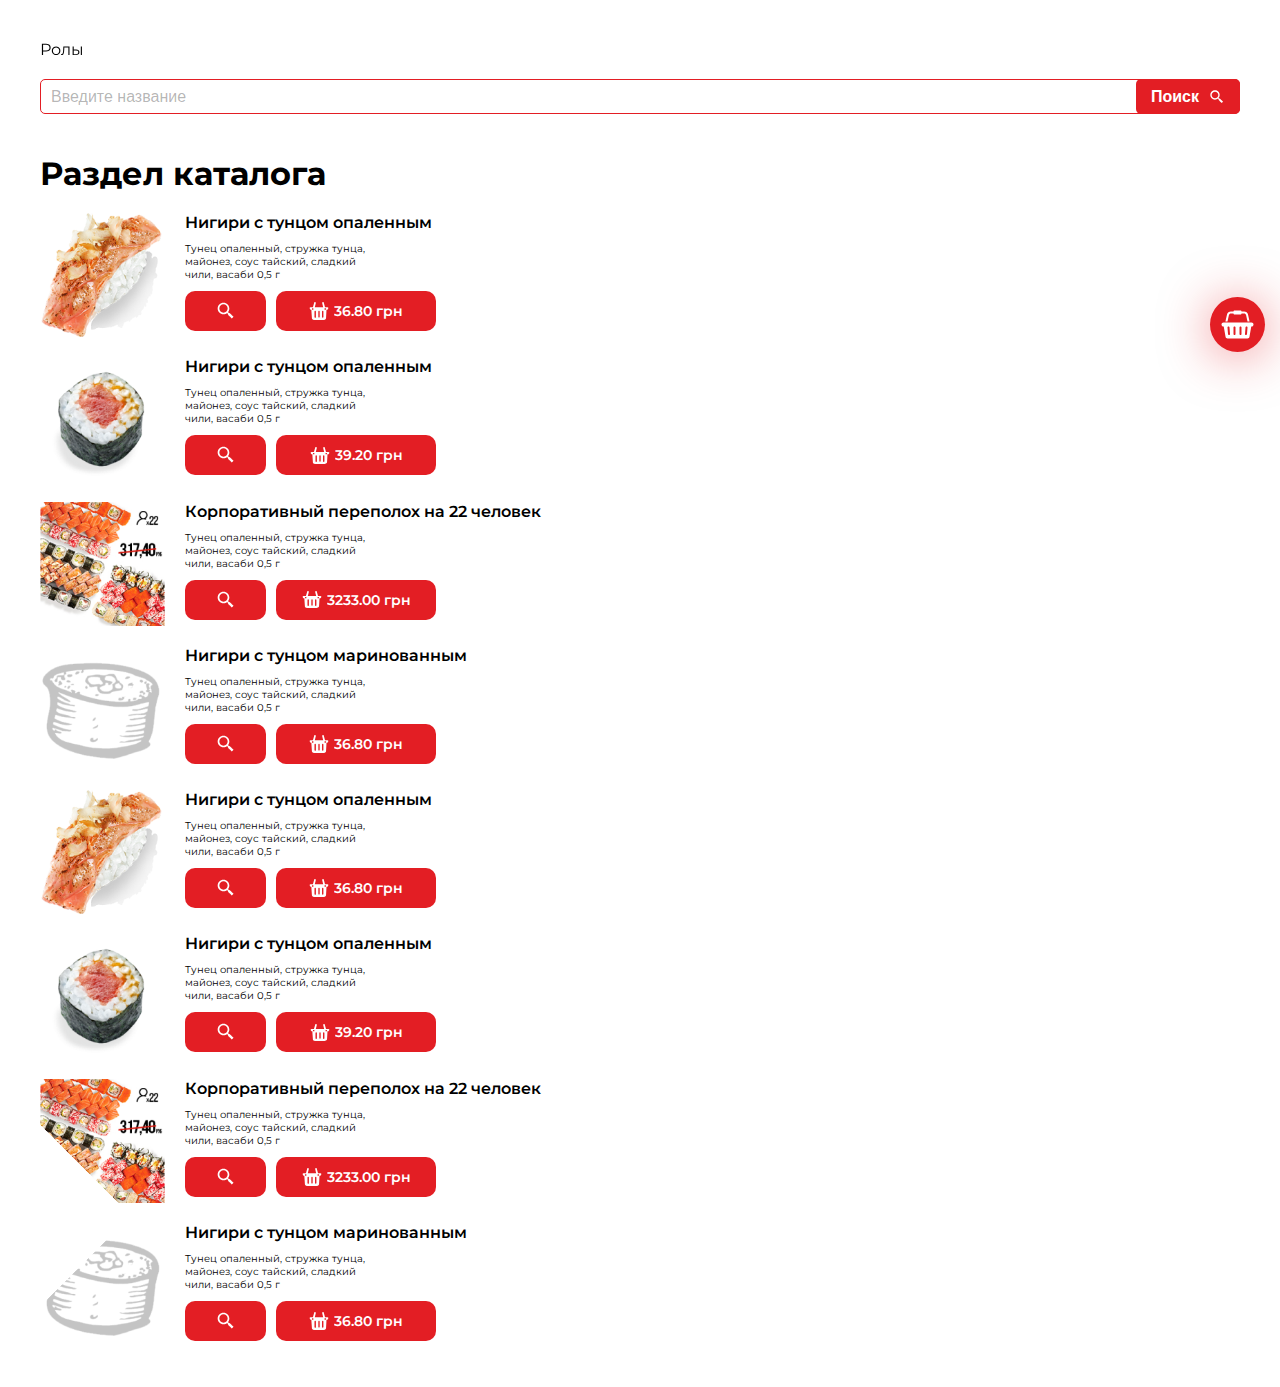
<file: index.html>
<!DOCTYPE html>
<html lang="en">
<head>
    <meta charset="UTF-8">
    <meta name="viewport" content="width=device-width, initial-scale=1.0, user-scalable=no">
    <title>Sushi Vesla - Menu</title>
    <link rel="stylesheet" href="./vendor/unpkg.com_swiper@8.4.7_swiper-bundle.min.css">
    <link rel="stylesheet" href="./css/index.css">
    <link rel="stylesheet" href="./css/reset.css">
</head>
<body>
<div class="wrapper contentBorder">
    <section class="categories swiper">
        <ul class="categoryListMobile swiper-wrapper">
            <li class="swiper-slide"><a href="./categorySelected.html">Ролы</a></li>
            <li class="active swiper-slide"><a href="javascript:void(0)">Нигири</a></li>
            <li class="swiper-slide"><a href="javascript:void(0)">Сеты</a></li>
            <li class="swiper-slide"><a href="javascript:void(0)">Соусы. Гарниры</a></li>
            <li class="swiper-slide"><a href="javascript:void(0)">Супы</a></li>
        </ul>
    </section>
    <section class="promoCodeMobile">
        <input type="text" placeholder="Введите название">
        <button>Поиск</button>
    </section>
    <section class="catalogue" id="catalogue">
        <div class="sectionTitle">
            <h1>Раздел каталога</h1>
        </div>
        <div class="catalogueList">
            <div class="catalogueCard">
                <img src="./img/catalogue4.png" class="cardPrev" width="181" height="180" alt="">
                <div class="mobileProdContent">
                    <span class="prodNameMobile">Нигири с тунцом опаленным</span>
                    <p class="prodDesc">
                        Тунец опаленный, стружка тунца,
                        майонез, соус тайский,
                        сладкий чили, васаби 0,5 г
                    </p>
                    <div class="cardOptions">
                        <button type="button" class="look">
                            <img src="./img/searchWhite.svg" alt="">
                        </button>
                        <button type="button" class="addToCart">
                            <img src="./img/cart.svg" alt="">
                            <span>36.80 грн</span>
                        </button>
                        <div class="itemChanges">
                            <button type="button" class="decrease">−</button>
                            <span class="counter" data-range="1" data-min="0">0</span>
                            <button type="button" class="increase">+</button>
                        </div>
                    </div>
                </div>
                <div class="modalWrapper">
                    <div class="modal lazy">
                        <span class="mobileProdName">Нигири с тунцом опаленным</span>
                        <img src="./img/modalPrev.png" width="480" height="480" alt="">
                        <button type="button" class="close">
                            <img src="./img/cross.svg" alt="">
                        </button>
                        <div class="cardDesc">
                            <div class="modalContent">
                                <span class="prodName">Нигири с тунцом опаленным</span>
                                <p class="prodDesc">Тунец опаленный, стружка тунца, майонез, соус тайский сладкий чили, васаби 0,5 г</p>
                                <span class="weight">Вес одной порции 38 г</span>
                                <ul class="energyValue">
                                    <span>Пищевая ценность на 100 г:</span>
                                    <li><span>Энерг.ценность</span><span>164.10 ккал</span></li>
                                    <li><span>Белки</span><span>10.80 г</span></li>
                                    <li><span>Жиры</span><span>2.50 г</span></li>
                                    <li><span>Углеводы</span><span>24.20 г</span></li>
                                </ul>
                            </div>
                            <span class="mobileProdPrice">36.80 <span>грн за 1 шт</span></span>
                            <button type="button" class="mobileAddCart">Добавить в корзину</button>
                            <div class="itemChanges">
                                <button type="button" class="decrease disable">−</button>
                                <span class="counter" data-range="1" data-min="0">0</span>
                                <button type="button" class="increase">+</button>
                            </div>
                        </div>
                    </div>
                </div>
            </div>
            <div class="catalogueCard">
                <img src="./img/catalogue3.png" class="cardPrev" width="181" height="180" alt="">
                <span class="prodName">Спайси текка маки</span>
                <div class="mobileProdContent">
                    <span class="prodNameMobile">Нигири с тунцом опаленным</span>
                    <p class="prodDesc">
                        Тунец опаленный, стружка тунца,
                        майонез, соус тайский,
                        сладкий чили, васаби 0,5 г
                    </p>
                    <div class="cardOptions">
                        <button type="button" class="look">
                            <img src="./img/searchWhite.svg" alt="">
                        </button>
                        <button type="button" class="addToCart">
                            <img src="./img/cart.svg" alt="">
                            <span>39.20 грн</span>
                        </button>
                        <div class="itemChanges">
                            <button type="button" class="decrease">−</button>
                            <span class="counter" data-range="1" data-min="0">0</span>
                            <button type="button" class="increase">+</button>
                        </div>
                    </div>
                </div>
                <div class="modalWrapper">
                    <div class="modal lazy">
                        <span class="mobileProdName">Нигири с тунцом опаленным</span>
                        <img src="./img/modalPrev.png" width="480" height="480" alt="">
                        <button type="button" class="close">
                            <img src="./img/cross.svg" alt="">
                        </button>
                        <div class="cardDesc">
                            <div class="modalContent">
                                <span class="prodName">Нигири с тунцом опаленным</span>
                                <p class="prodDesc">Тунец опаленный, стружка тунца, майонез, соус тайский сладкий чили, васаби 0,5 г</p>
                                <span class="weight">Вес одной порции 38 г</span>
                                <ul class="energyValue">
                                    <span>Пищевая ценность на 100 г:</span>
                                    <li><span>Энерг.ценность</span><span>164.10 ккал</span></li>
                                    <li><span>Белки</span><span>10.80 г</span></li>
                                    <li><span>Жиры</span><span>2.50 г</span></li>
                                    <li><span>Углеводы</span><span>24.20 г</span></li>
                                </ul>
                            </div>
                            <span class="mobileProdPrice">2.90 <span>грн за 1 шт</span></span>
                            <button type="button" class="mobileAddCart">Добавить в корзину</button>
                            <div class="itemChanges">
                                <button type="button" class="decrease disable">−</button>
                                <span class="counter" data-range="1" data-min="0">0</span>
                                <button type="button" class="increase">+</button>
                            </div>
                        </div>
                    </div>
                </div>
            </div>
            <div class="catalogueCard">
                <img src="./img/catalogue2.png" class="cardPrev" width="181" height="180" alt="">
                <span class="prodName">Корпоративный переполох на 22 человек</span>
                <div class="mobileProdContent">
                    <span class="prodNameMobile">Корпоративный переполох на 22 человек</span>
                    <p class="prodDesc">
                        Тунец опаленный, стружка тунца,
                        майонез, соус тайский,
                        сладкий чили, васаби 0,5 г
                    </p>
                    <div class="cardOptions">
                        <button type="button" class="look">
                            <img src="./img/searchWhite.svg" alt="">
                        </button>
                        <button type="button" class="addToCart">
                            <img src="./img/cart.svg" alt="">
                            <span>3233.00 грн</span>
                        </button>
                        <div class="itemChanges">
                            <button type="button" class="decrease">−</button>
                            <span class="counter" data-range="1" data-min="0">0</span>
                            <button type="button" class="increase">+</button>
                        </div>
                    </div>
                </div>
                <div class="modalWrapper">
                    <div class="modal lazy">
                        <span class="mobileProdName">Корпоративный переполох на 22 человек</span>
                        <img src="./img/modalPrev.png" width="480" height="480" alt="">
                        <button type="button" class="close">
                            <img src="./img/cross.svg" alt="">
                        </button>
                        <div class="cardDesc">
                            <div class="modalContent">
                                <p class="prodDesc">Тунец опаленный, стружка тунца, майонез, соус тайский сладкий чили, васаби 0,5 г</p>
                                <span class="weight">Вес одной порции 38 г</span>
                                <ul class="energyValue">
                                    <span>Пищевая ценность на 100 г:</span>
                                    <li><span>Энерг.ценность</span><span>164.10 ккал</span></li>
                                    <li><span>Белки</span><span>10.80 г</span></li>
                                    <li><span>Жиры</span><span>2.50 г</span></li>
                                    <li><span>Углеводы</span><span>24.20 г</span></li>
                                </ul>
                            </div>
                            <span class="mobileProdPrice">3233.00 <span>грн за 1 шт</span></span>
                            <button type="button" class="mobileAddCart">Добавить в корзину</button>
                            <div class="itemChanges">
                                <button type="button" class="decrease disable">−</button>
                                <span class="counter" data-range="1" data-min="0">0</span>
                                <button type="button" class="increase">+</button>
                            </div>
                        </div>
                    </div>
                </div>
            </div>
            <div class="catalogueCard">
                <img src="./img/catalogue1.png" class="cardPrev" width="181" height="180" alt="">
                <span class="prodName">Нигири с тунцом маринованным</span>
                <div class="mobileProdContent">
                    <span class="prodNameMobile">Нигири с тунцом маринованным</span>
                    <p class="prodDesc">
                        Тунец опаленный, стружка тунца,
                        майонез, соус тайский,
                        сладкий чили, васаби 0,5 г
                    </p>
                    <div class="cardOptions">
                        <button type="button" class="look">
                            <img src="./img/searchWhite.svg" alt="">
                        </button>
                        <button type="button" class="addToCart">
                            <img src="./img/cart.svg" alt="">
                            <span>36.80 грн</span>
                        </button>
                        <div class="itemChanges">
                            <button type="button" class="decrease">−</button>
                            <span class="counter" data-range="1" data-min="0">0</span>
                            <button type="button" class="increase">+</button>
                        </div>
                    </div>
                </div>
                <div class="modalWrapper">
                    <div class="modal lazy">
                        <span class="mobileProdName">Нигири с тунцом опаленным</span>
                        <img src="./img/modalPrev.png" width="480" height="480" alt="">
                        <button type="button" class="close">
                            <img src="./img/cross.svg" alt="">
                        </button>
                        <div class="cardDesc">
                            <div class="modalContent">
                                <span class="prodName">Нигири с тунцом опаленным</span>
                                <p class="prodDesc">Тунец опаленный, стружка тунца, майонез, соус тайский сладкий чили, васаби 0,5 г</p>
                                <span class="weight">Вес одной порции 38 г</span>
                                <ul class="energyValue">
                                    <span>Пищевая ценность на 100 г:</span>
                                    <li><span>Энерг.ценность</span><span>164.10 ккал</span></li>
                                    <li><span>Белки</span><span>10.80 г</span></li>
                                    <li><span>Жиры</span><span>2.50 г</span></li>
                                    <li><span>Углеводы</span><span>24.20 г</span></li>
                                </ul>
                            </div>
                            <span class="mobileProdPrice">36.80 <span>грн за 1 шт</span></span>
                            <button type="button" class="mobileAddCart">Добавить в корзину</button>
                            <div class="itemChanges">
                                <button type="button" class="decrease disable">−</button>
                                <span class="counter" data-range="1" data-min="0">0</span>
                                <button type="button" class="increase">+</button>
                            </div>
                        </div>
                    </div>
                </div>
            </div>
            <div class="catalogueCard">
                <img src="./img/catalogue4.png" class="cardPrev" width="181" height="180" alt="">
                <div class="mobileProdContent">
                    <span class="prodNameMobile">Нигири с тунцом опаленным</span>
                    <p class="prodDesc">
                        Тунец опаленный, стружка тунца,
                        майонез, соус тайский,
                        сладкий чили, васаби 0,5 г
                    </p>
                    <div class="cardOptions">
                        <button type="button" class="look">
                            <img src="./img/searchWhite.svg" alt="">
                        </button>
                        <button type="button" class="addToCart">
                            <img src="./img/cart.svg" alt="">
                            <span>36.80 грн</span>
                        </button>
                        <div class="itemChanges">
                            <button type="button" class="decrease">−</button>
                            <span class="counter" data-range="1" data-min="0">0</span>
                            <button type="button" class="increase">+</button>
                        </div>
                    </div>
                </div>
                <div class="modalWrapper">
                    <div class="modal lazy">
                        <span class="mobileProdName">Нигири с тунцом опаленным</span>
                        <img src="./img/modalPrev.png" width="480" height="480" alt="">
                        <button type="button" class="close">
                            <img src="./img/cross.svg" alt="">
                        </button>
                        <div class="cardDesc">
                            <div class="modalContent">
                                <span class="prodName">Нигири с тунцом опаленным</span>
                                <p class="prodDesc">Тунец опаленный, стружка тунца, майонез, соус тайский сладкий чили, васаби 0,5 г</p>
                                <span class="weight">Вес одной порции 38 г</span>
                                <ul class="energyValue">
                                    <span>Пищевая ценность на 100 г:</span>
                                    <li><span>Энерг.ценность</span><span>164.10 ккал</span></li>
                                    <li><span>Белки</span><span>10.80 г</span></li>
                                    <li><span>Жиры</span><span>2.50 г</span></li>
                                    <li><span>Углеводы</span><span>24.20 г</span></li>
                                </ul>
                            </div>
                            <span class="mobileProdPrice">36.80 <span>грн за 1 шт</span></span>
                            <button type="button" class="mobileAddCart">Добавить в корзину</button>
                            <div class="itemChanges">
                                <button type="button" class="decrease disable">−</button>
                                <span class="counter" data-range="1" data-min="0">0</span>
                                <button type="button" class="increase">+</button>
                            </div>
                        </div>
                    </div>
                </div>
            </div>
            <div class="catalogueCard">
                <img src="./img/catalogue3.png" class="cardPrev" width="181" height="180" alt="">
                <span class="prodName">Спайси текка маки</span>
                <div class="mobileProdContent">
                    <span class="prodNameMobile">Нигири с тунцом опаленным</span>
                    <p class="prodDesc">
                        Тунец опаленный, стружка тунца,
                        майонез, соус тайский,
                        сладкий чили, васаби 0,5 г
                    </p>
                    <div class="cardOptions">
                        <button type="button" class="look">
                            <img src="./img/searchWhite.svg" alt="">
                        </button>
                        <button type="button" class="addToCart">
                            <img src="./img/cart.svg" alt="">
                            <span>39.20 грн</span>
                        </button>
                        <div class="itemChanges">
                            <button type="button" class="decrease">−</button>
                            <span class="counter" data-range="1" data-min="0">0</span>
                            <button type="button" class="increase">+</button>
                        </div>
                    </div>
                </div>
                <div class="modalWrapper">
                    <div class="modal lazy">
                        <span class="mobileProdName">Нигири с тунцом опаленным</span>
                        <img src="./img/modalPrev.png" width="480" height="480" alt="">
                        <button type="button" class="close">
                            <img src="./img/cross.svg" alt="">
                        </button>
                        <div class="cardDesc">
                            <div class="modalContent">
                                <span class="prodName">Нигири с тунцом опаленным</span>
                                <p class="prodDesc">Тунец опаленный, стружка тунца, майонез, соус тайский сладкий чили, васаби 0,5 г</p>
                                <span class="weight">Вес одной порции 38 г</span>
                                <ul class="energyValue">
                                    <span>Пищевая ценность на 100 г:</span>
                                    <li><span>Энерг.ценность</span><span>164.10 ккал</span></li>
                                    <li><span>Белки</span><span>10.80 г</span></li>
                                    <li><span>Жиры</span><span>2.50 г</span></li>
                                    <li><span>Углеводы</span><span>24.20 г</span></li>
                                </ul>
                            </div>
                            <span class="mobileProdPrice">2.90 <span>грн за 1 шт</span></span>
                            <button type="button" class="mobileAddCart">Добавить в корзину</button>
                            <div class="itemChanges">
                                <button type="button" class="decrease disable">−</button>
                                <span class="counter" data-range="1" data-min="0">0</span>
                                <button type="button" class="increase">+</button>
                            </div>
                        </div>
                    </div>
                </div>
            </div>
            <div class="catalogueCard">
                <img src="./img/catalogue2.png" class="cardPrev" width="181" height="180" alt="">
                <span class="prodName">Корпоративный переполох на 22 человек</span>
                <div class="mobileProdContent">
                    <span class="prodNameMobile">Корпоративный переполох на 22 человек</span>
                    <p class="prodDesc">
                        Тунец опаленный, стружка тунца,
                        майонез, соус тайский,
                        сладкий чили, васаби 0,5 г
                    </p>
                    <div class="cardOptions">
                        <button type="button" class="look">
                            <img src="./img/searchWhite.svg" alt="">
                        </button>
                        <button type="button" class="addToCart">
                            <img src="./img/cart.svg" alt="">
                            <span>3233.00 грн</span>
                        </button>
                        <div class="itemChanges">
                            <button type="button" class="decrease">−</button>
                            <span class="counter" data-range="1" data-min="0">0</span>
                            <button type="button" class="increase">+</button>
                        </div>
                    </div>
                </div>
                <div class="modalWrapper">
                    <div class="modal lazy">
                        <span class="mobileProdName">Корпоративный переполох на 22 человек</span>
                        <img src="./img/modalPrev.png" width="480" height="480" alt="">
                        <button type="button" class="close">
                            <img src="./img/cross.svg" alt="">
                        </button>
                        <div class="cardDesc">
                            <div class="modalContent">
                                <p class="prodDesc">Тунец опаленный, стружка тунца, майонез, соус тайский сладкий чили, васаби 0,5 г</p>
                                <span class="weight">Вес одной порции 38 г</span>
                                <ul class="energyValue">
                                    <span>Пищевая ценность на 100 г:</span>
                                    <li><span>Энерг.ценность</span><span>164.10 ккал</span></li>
                                    <li><span>Белки</span><span>10.80 г</span></li>
                                    <li><span>Жиры</span><span>2.50 г</span></li>
                                    <li><span>Углеводы</span><span>24.20 г</span></li>
                                </ul>
                            </div>
                            <span class="mobileProdPrice">3233.00 <span>грн за 1 шт</span></span>
                            <button type="button" class="mobileAddCart">Добавить в корзину</button>
                            <div class="itemChanges">
                                <button type="button" class="decrease disable">−</button>
                                <span class="counter" data-range="1" data-min="0">0</span>
                                <button type="button" class="increase">+</button>
                            </div>
                        </div>
                    </div>
                </div>
            </div>
            <div class="catalogueCard">
                <img src="./img/catalogue1.png" class="cardPrev" width="181" height="180" alt="">
                <span class="prodName">Нигири с тунцом маринованным</span>
                <div class="mobileProdContent">
                    <span class="prodNameMobile">Нигири с тунцом маринованным</span>
                    <p class="prodDesc">
                        Тунец опаленный, стружка тунца,
                        майонез, соус тайский,
                        сладкий чили, васаби 0,5 г
                    </p>
                    <div class="cardOptions">
                        <button type="button" class="look">
                            <img src="./img/searchWhite.svg" alt="">
                        </button>
                        <button type="button" class="addToCart">
                            <img src="./img/cart.svg" alt="">
                            <span>36.80 грн</span>
                        </button>
                        <div class="itemChanges">
                            <button type="button" class="decrease">−</button>
                            <span class="counter" data-range="1" data-min="0">0</span>
                            <button type="button" class="increase">+</button>
                        </div>
                    </div>
                </div>
                <div class="modalWrapper">
                    <div class="modal lazy">
                        <span class="mobileProdName">Нигири с тунцом опаленным</span>
                        <img src="./img/modalPrev.png" width="480" height="480" alt="">
                        <button type="button" class="close">
                            <img src="./img/cross.svg" alt="">
                        </button>
                        <div class="cardDesc">
                            <div class="modalContent">
                                <span class="prodName">Нигири с тунцом опаленным</span>
                                <p class="prodDesc">Тунец опаленный, стружка тунца, майонез, соус тайский сладкий чили, васаби 0,5 г</p>
                                <span class="weight">Вес одной порции 38 г</span>
                                <ul class="energyValue">
                                    <span>Пищевая ценность на 100 г:</span>
                                    <li><span>Энерг.ценность</span><span>164.10 ккал</span></li>
                                    <li><span>Белки</span><span>10.80 г</span></li>
                                    <li><span>Жиры</span><span>2.50 г</span></li>
                                    <li><span>Углеводы</span><span>24.20 г</span></li>
                                </ul>
                            </div>
                            <span class="mobileProdPrice">36.80 <span>грн за 1 шт</span></span>
                            <button type="button" class="mobileAddCart">Добавить в корзину</button>
                            <div class="itemChanges">
                                <button type="button" class="decrease disable">−</button>
                                <span class="counter" data-range="1" data-min="0">0</span>
                                <button type="button" class="increase">+</button>
                            </div>
                        </div>
                    </div>
                </div>
            </div>
        </div>
    </section>
    <a class="openCart" href="cart.html">
        <img src="./img/cartMobile.svg" width="33" height="29" alt="">
    </a>
</div>
<script defer src="./vendor/jquery-3.7.1.min.js"></script>
<script defer src="./vendor/jquery.lazy.min.js"></script>
<script defer src="./vendor/unpkg.com_swiper@8.4.7_swiper-bundle.min.js"></script>
<script defer src="./js/telegram-web-app.js"></script>
<script defer src="./js/catalogue-dist.js"></script>
<script defer src="./js/prodCard.js"></script>
<script defer src="./js/buttons-dist.js"></script>
<script defer src="./js/categorySlider.js"></script>
<script defer src="./js/lazyload-dist.js"></script>
<script defer src="./js/botAPI.js"></script>
</body>
</html>
</file>
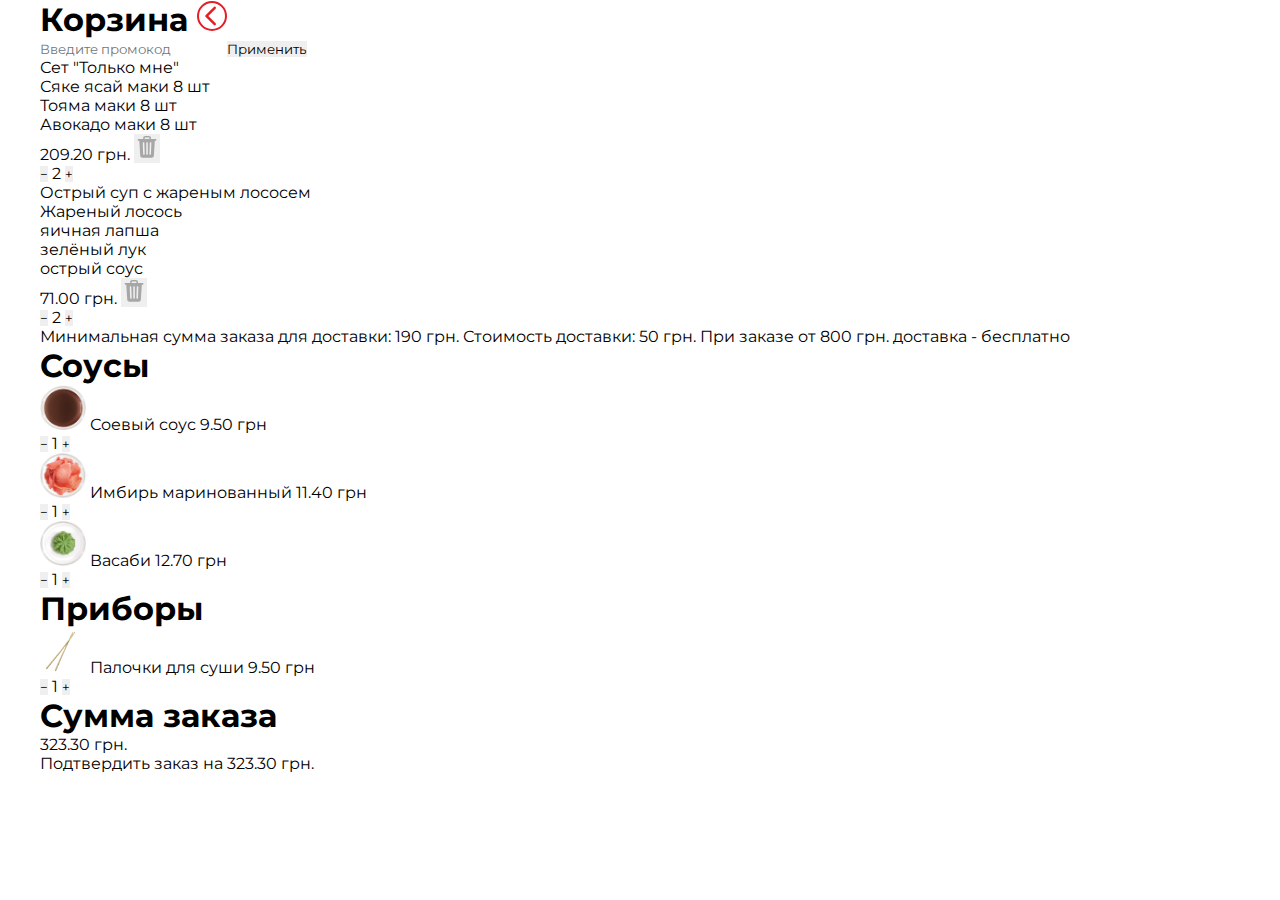
<file: cart.html>
<!DOCTYPE html>
<html lang="en">
<head>
    <meta charset="UTF-8">
    <meta name="viewport" content="width=device-width, initial-scale=1.0">
    <title>Корзина</title>
    <link rel="stylesheet" href="./css/reset.css">
    <link rel="stylesheet" href="./css/cart.css">
</head>
<body>

<div class="wrapper contentBorder">
    <section class="cart">
        <div class="contentBorder cartContent">
            <div class="cartHeader">
                <h1>
                    Корзина
                    <a href="index.html" class="back"><img src="./img/mobileClose.svg" alt=""></a>
                </h1>

                <div class="promoCode">
                    <input type="text" placeholder="Введите промокод">
                    <button type="submit">Применить</button>
                </div>
            </div>
            <div class="cartList">
                <div class="emptyMessage">
                    <span>Ваша корзина пуста</span>
                    <a href="index.html">Перейти в каталог</a>
                </div>
                <div class="cartItem">
                    <div class="itemDesc">
                        <span class="itemName">Сет "Только мне"</span>
                        <ul class="itemComposition">
                            <li>Сяке ясай маки 8 шт</li>
                            <li>Тояма маки 8 шт</li>
                            <li>Авокадо маки 8 шт</li>
                        </ul>
                    </div>
                    <span class="itemPrice" data-price="104.60" data-currency="грн">209.20 грн.</span>
                    <button type="button" class="removeItem">
                        <img src="img/removeTrash.svg" width="26" height="26" alt="">
                    </button>
                    <div class="itemChanges">
                        <button type="button" class="decrease">−</button>
                        <span class="counter" data-min="1">2</span>
                        <button type="button" class="increase">+</button>
                    </div>
                </div>
                <div class="cartItem">
                    <div class="itemDesc">
                        <span class="itemName">Острый суп с жареным лососем</span>
                        <ul class="itemComposition">
                            <li>Жареный лосось</li>
                            <li>яичная лапша</li>
                            <li>зелёный лук</li>
                            <li>острый соус</li>
                        </ul>
                    </div>
                    <span class="itemPrice" data-price="35.50" data-currency="грн">71.00 грн.</span>
                    <button type="button" class="removeItem">
                        <img src="img/removeTrash.svg" width="26" height="26" alt="">
                    </button>
                    <div class="itemChanges">
                        <button type="button" class="decrease">−</button>
                        <span class="counter" data-min="1">2</span>
                        <button type="button" class="increase">+</button>
                    </div>
                </div>
            </div>
            <div class="orderInfo">
                <span>Минимальная сумма заказа для доставки: 190 грн.</span>
                <span>Стоимость доставки: 50 грн.</span>
                <span>При заказе от 800 грн. доставка - бесплатно</span>
            </div>
        </div>
    </section>
    <section class="sauces">
        <div class="contentBorder saucesContent">
            <div class="sectionTitle">
                <h1>Соусы</h1>
            </div>
            <div class="saucesList">
                <div class="sauceItem">
                    <img src="img/sauce1.png" width="46" height="45" alt="">
                    <span class="sauceName">Соевый соус</span>
                    <span class="itemPrice" data-price="9.50" data-currency="грн">9.50 грн</span>
                    <div class="itemChanges">
                        <button type="button" class="decrease">−</button>
                        <span class="counter" data-min="1">1</span>
                        <button type="button" class="increase">+</button>
                    </div>
                </div>
                <div class="sauceItem">
                    <img src="img/sauce2.png" width="46" height="45" alt="">
                    <span class="sauceName">Имбирь маринованный</span>
                    <span class="itemPrice" data-price="11.40" data-currency="грн">11.40 грн</span>
                    <div class="itemChanges">
                        <button type="button" class="decrease">−</button>
                        <span class="counter" data-min="1">1</span>
                        <button type="button" class="increase">+</button>
                    </div>
                </div>
                <div class="sauceItem">
                    <img src="img/sauce3.png" width="46" height="45" alt="">
                    <span class="sauceName">Васаби</span>
                    <span class="itemPrice" data-price="12.70" data-currency="грн">12.70 грн</span>
                    <div class="itemChanges">
                        <button type="button" class="decrease">−</button>
                        <span class="counter" data-min="1">1</span>
                        <button type="button" class="increase">+</button>
                    </div>
                </div>
            </div>
        </div>
    </section>
    <section class="devices">
        <div class="contentBorder devicesContent">
            <div class="sectionTitle">
                <h1>Приборы</h1>
            </div>
            <div class="deviceList">
                <div class="deviceItem">
                    <img src="img/device1.png" width="46" height="45" alt="">
                    <span class="deviceName">Палочки для суши</span>
                    <span class="itemPrice" data-price="9.50" data-currency="грн">9.50 грн</span>
                    <div class="itemChanges">
                        <button type="button" class="decrease">−</button>
                        <span class="counter" data-min="1">1</span>
                        <button type="button" class="increase">+</button>
                    </div>
                </div>
            </div>
        </div>
    </section>
    <section class="orderDelivery">
        <div class="contentBorder deliveryContent">
            <div class="sectionTitle">
                <h1>Сумма заказа</h1>
                <span class="totalSum">25.10 грн</span>
            </div>
            <div class="confirmButton">
                <a href="./confirmation.html">Подтвердить заказ на <span class="totalSum" data-currency="грн"> 280.20 грн.</span></a>
            </div>
        </div>
    </section>
</div>

<script defer src="./vendor/jquery-3.7.1.min.js"></script>
<script defer src="./vendor/jquery.lazy.min.js"></script>
<script defer src="./js/buttons-dist.js"></script>
<script defer src="./js/cart-dist.js"></script>
<script defer src="./js/lazyload-dist.js"></script>
</body>
</html>
</file>
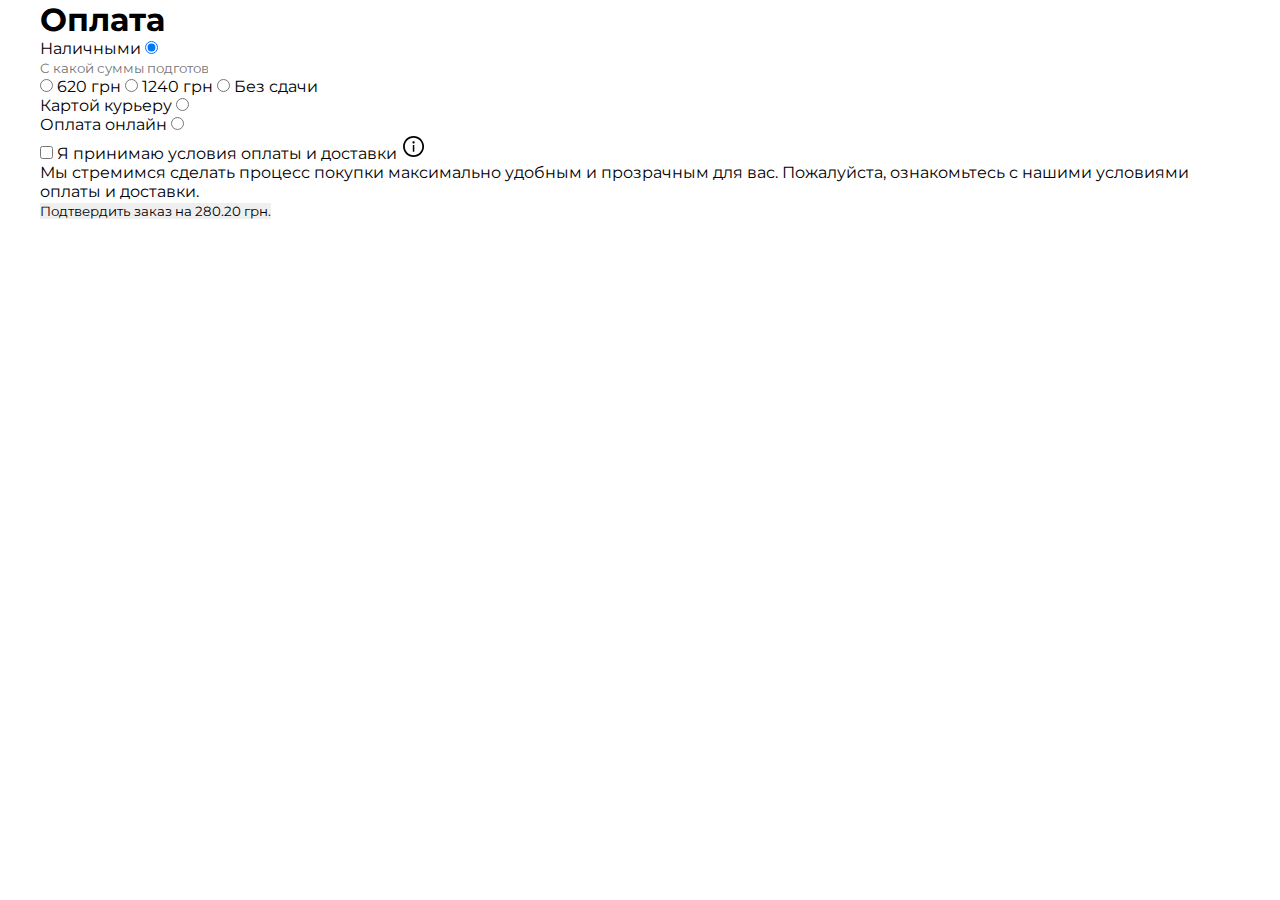
<file: payment.html>
<!DOCTYPE html>
<html lang="en">
<head>
    <meta charset="UTF-8">
    <meta name="viewport" content="width=device-width, initial-scale=1.0">
    <title>Оплата</title>
    <link rel="stylesheet" href="./css/reset.css">
    <link rel="stylesheet" href="./css/payment.css">
</head>
<body>
<div class="wrapper contentBorder">
    <section class="paymentTitle">
        <div class="contentBorder titleContent">
            <h1>Оплата</h1>
        </div>
    </section>
    <section class="payMethod">
        <div class="contentBorder payContent">
            <div class="payCashHead radioLabel">
                <span>Наличными</span>
                <label for="cashMethod">
                    <input type="radio" class="radioButton" name="paymentMethod" id="cashMethod" checked>
                    <span class="checkmark"></span>
                </label>
            </div>
            <div class="changeSelect">
                <input type="number" id="changeSum" placeholder="C какой суммы подготовить сдачу?">
                <div class="changeShortSelect">
                    <label>
                        <input type="radio" name="changeSelect">
                        <span class="checkButton">620 грн</span>
                    </label>
                    <label>
                        <input type="radio" name="changeSelect">
                        <span class="checkButton">1240 грн</span>
                    </label>
                    <label>
                        <input type="radio" name="changeSelect">
                        <span class="checkButton">Без сдачи</span>
                    </label>
                </div>
            </div>
            <div class="payCardHead radioLabel">
                <span>Картой курьеру</span>
                <label for="cardMethod">
                    <input type="radio" class="radioButton" name="paymentMethod" id="cardMethod">
                    <span class="checkmark"></span>
                </label>
            </div>
            <div class="payOnline radioLabel">
                <span>Оплата онлайн</span>
                <label for="onlineMethod">
                    <input type="radio" class="radioButton" name="paymentMethod" id="onlineMethod">
                    <span class="checkmark"></span>
                </label>
            </div>
        </div>
    </section>
    <section class="paymentConditions">
        <div class="contentBorder conditionsContent">
            <label>
                <input type="checkbox">
                <span class="checkmark"></span>
            </label>
            <span class="conditions">Я принимаю<a href="404.html"> условия оплаты и доставки</a></span>
            <a href="javascript:void(0)"><img src="./img/infoIcon.svg" width="25" height="25" alt=""></a>
            <div class="conditionsInfo"><p>Мы стремимся сделать процесс покупки максимально удобным и прозрачным для вас. Пожалуйста, ознакомьтесь с нашими условиями оплаты и доставки.</p></div>
        </div>
    </section>
    <section class="paymentConfirm">
        <div class="contentBorder confirmContent">
            <div class="confirmButton">
                <button type="submit">Подтвердить заказ на <span class="totalSum" data-currency="грн"> 280.20 грн.</span></button>
            </div>
        </div>
    </section>
</div>

<script defer src="./vendor/jquery-3.7.1.min.js"></script>
<script defer src="./vendor/jquery.lazy.min.js"></script>
<script defer src="./js/lazyload-dist.js"></script>
<script defer src="./js/radioButton-dist.js"></script>
</body>
</html>
</file>
<file: css/index.css>
@charset "UTF-8";body,html{scroll-behavior:smooth;transition:height 0.3s;-webkit-transition:height 0.3s}body>body,html>body{background-color:rgb(255,255,255);width:100%;height:100%}body>body.lock,html>body.lock{overflow:hidden}@media (-webkit-min-device-pixel-ratio:2){body>body.lock,html>body.lock{-webkit-overflow-scrolling:touch;-ms-overflow-y:hidden}}.wrapper{display:-webkit-box;display:-ms-flexbox;display:flex;-webkit-box-orient:vertical;-webkit-box-direction:normal;-ms-flex-direction:column;flex-direction:column;gap:20px;height:-webkit-max-content;height:-moz-max-content;height:max-content;padding:40px 0}.wrapper .categories{display:-webkit-box;display:-ms-flexbox;display:flex;-webkit-box-orient:vertical;-webkit-box-direction:normal;-ms-flex-direction:column;flex-direction:column;gap:20px;height:-webkit-max-content;height:-moz-max-content;height:max-content;position:relative;width:100%}.wrapper .categories .sectionTitle{display:-webkit-box;display:-ms-flexbox;display:flex;-webkit-box-align:center;-ms-flex-align:center;align-items:center;-webkit-box-pack:justify;-ms-flex-pack:justify;justify-content:space-between;height:30px;width:100%}.wrapper .categories .sectionTitle span{position:relative;font-weight:400;font-size:18px;margin-right:30px;cursor:pointer}.wrapper .categories .sectionTitle span:after{content:url("../img/dropArrow.svg");width:10px;position:absolute;right:-20px;-webkit-transition:0.3s;transition:0.3s}.wrapper .categories .sectionTitle span.active:after{-webkit-transform:rotate(180deg) translateX(-50%);transform:rotate(180deg) translateX(-50%);-webkit-transition:0.3s;transition:0.3s}.wrapper .categories .categoryList{display:-webkit-box;display:-ms-flexbox;display:flex;-webkit-box-pack:center;-ms-flex-pack:center;justify-content:center;-ms-flex-wrap:wrap;flex-wrap:wrap;overflow:hidden;height:200px;gap:20px;width:100%;padding-bottom:10px}.wrapper .categories .categoryList.active{overflow:auto;height:-webkit-max-content;height:-moz-max-content;height:max-content}.wrapper .categories .categoryList .categoryCard{background-color:rgb(255,255,255);border:1px rgba(0,0,0,0.05) solid;cursor:pointer;width:clamp(120px,7.18vw,138px);height:190px;padding:19px;border-radius:20px}.wrapper .categories .categoryList .categoryCard:hover{-webkit-box-shadow:5px 5px 10px 0 rgba(0,0,0,0.1);box-shadow:5px 5px 10px 0 rgba(0,0,0,0.1);-webkit-transition:0.3s;transition:0.3s}.wrapper .categories .categoryList .categoryCard.active{background-color:rgb(227,30,36);color:rgb(255,255,255)}.wrapper .categories .categoryList .categoryCard.active a{font-weight:600}.wrapper .categories .categoryList .categoryCard a{display:-webkit-box;display:-ms-flexbox;display:flex;-webkit-box-align:center;-ms-flex-align:center;align-items:center;-webkit-box-orient:vertical;-webkit-box-direction:normal;-ms-flex-direction:column;flex-direction:column;text-align:center;cursor:pointer;gap:20px;font-size:clamp(14px,0.83vw,16px)}@media (max-width:719px){.wrapper .categories{height:60px;padding-right:50px}.wrapper .categories:before{content:"→";position:absolute;z-index:2;font-weight:500;font-size:16px;right:0;top:50%;-webkit-transform:translateY(-50%);transform:translateY(-50%)}.wrapper .categories:after{content:"";-webkit-box-shadow:0 0 50px 50px rgb(248,249,252);box-shadow:0 0 50px 50px rgb(248,249,252);position:absolute;z-index:1;height:100%;width:10px;right:-10px;top:0}.wrapper .categories .categoryList,.wrapper .categories .sectionTitle{display:none}.wrapper .categories .categoryListMobile li{color:rgb(0,0,0);display:-webkit-box;display:-ms-flexbox;display:flex;-webkit-box-align:center;-ms-flex-align:center;align-items:center;text-align:center;font-weight:500;font-size:14px;height:100%;max-width:-webkit-max-content;max-width:-moz-max-content;max-width:max-content}.wrapper .categories .categoryListMobile li.active{color:rgb(227,30,36);white-space:nowrap}}.wrapper .promoCodeMobile{display:-webkit-box;display:-ms-flexbox;display:flex;width:100%;height:35px;position:relative;font-size:clamp(12px,2.22vw,16px)}.wrapper .promoCodeMobile input{font-family:var(--medium);color:rgb(227,30,36);border:1px rgb(227,30,36) solid;outline:none;height:inherit;width:100%;padding:10px;font-size:14px;border-radius:10px}.wrapper .promoCodeMobile input::-webkit-input-placeholder{color:rgb(227,30,36);font-weight:500;-webkit-transition:0.2s opacity;transition:0.2s opacity}.wrapper .promoCodeMobile input::-moz-placeholder{color:rgb(227,30,36);font-weight:500;-moz-transition:0.2s opacity;transition:0.2s opacity}.wrapper .promoCodeMobile input:-ms-input-placeholder{color:rgb(227,30,36);font-weight:500;-ms-transition:0.2s opacity;transition:0.2s opacity}.wrapper .promoCodeMobile input::-ms-input-placeholder{color:rgb(227,30,36);font-weight:500;-ms-transition:0.2s opacity;transition:0.2s opacity}.wrapper .promoCodeMobile input::placeholder{color:rgb(227,30,36);font-weight:500;-webkit-transition:0.2s opacity;transition:0.2s opacity}.wrapper .promoCodeMobile input:focus::-webkit-input-placeholder{opacity:0.3;-webkit-transition:0.1s opacity;transition:0.1s opacity}.wrapper .promoCodeMobile input:focus::-moz-placeholder{opacity:0.3;-moz-transition:0.1s opacity;transition:0.1s opacity}.wrapper .promoCodeMobile input:focus:-ms-input-placeholder{opacity:0.3;-ms-transition:0.1s opacity;transition:0.1s opacity}.wrapper .promoCodeMobile input:focus::-ms-input-placeholder{opacity:0.3;-ms-transition:0.1s opacity;transition:0.1s opacity}.wrapper .promoCodeMobile input:focus::placeholder{opacity:0.3;-webkit-transition:0.1s opacity;transition:0.1s opacity}.wrapper .promoCodeMobile button{font-family:var(--semiBold);background-color:rgb(227,30,36);color:rgb(255,255,255);position:absolute;cursor:pointer;font-weight:600;width:135px;height:inherit;top:0;right:0;font-size:16px;border-radius:10px;-webkit-transition:0.2s background-color;transition:0.2s background-color}.wrapper .promoCodeMobile button:focus,.wrapper .promoCodeMobile button:hover{background-color:rgb(255,255,255);border:1px rgb(227,30,36) solid;color:rgb(227,30,36);-webkit-transition:0.2s background-color;transition:0.2s background-color}.wrapper .promoCodeMobile button:focus.disable:focus,.wrapper .promoCodeMobile button:focus.disable:hover,.wrapper .promoCodeMobile button:hover.disable:focus,.wrapper .promoCodeMobile button:hover.disable:hover{background-color:rgb(227,30,36);color:rgb(255,255,255)}@media (max-width:719px){.wrapper .promoCodeMobile button{background-color:rgb(255,255,255);color:rgb(227,30,36);border:1px rgb(227,30,36) solid;cursor:default}.wrapper .promoCodeMobile button:focus{background-color:rgb(227,30,36);color:rgb(255,255,255);border:none;-webkit-transition:0.2s background-color;transition:0.2s background-color}}.wrapper .promoCodeMobile button{background-color:rgb(227,30,36);color:rgb(255,255,255);display:-webkit-box;display:-ms-flexbox;display:flex;-webkit-box-align:center;-ms-flex-align:center;align-items:center;width:-webkit-max-content;width:-moz-max-content;width:max-content;font-size:inherit;padding:0 15px;border-radius:5px}.wrapper .promoCodeMobile button:hover:focus,.wrapper .promoCodeMobile button:hover:hover{background-color:rgb(255,255,255);border:1px rgb(227,30,36) solid;color:rgb(227,30,36);-webkit-transition:0.2s background-color;transition:0.2s background-color}.wrapper .promoCodeMobile button:hover:focus.disable:focus,.wrapper .promoCodeMobile button:hover:focus.disable:hover,.wrapper .promoCodeMobile button:hover:hover.disable:focus,.wrapper .promoCodeMobile button:hover:hover.disable:hover{background-color:rgb(227,30,36);color:rgb(255,255,255)}.wrapper .promoCodeMobile button:hover:after{content:url("../img/searchHover.svg");-webkit-transition:background-color 0.3s;transition:background-color 0.3s}.wrapper .promoCodeMobile button:after{content:url("../img/searchWhite.svg");-webkit-transition:background-color 0.3s;transition:background-color 0.3s;margin-left:10px;height:16px;width:16px}.wrapper .promoCodeMobile input{color:rgb(0,0,0);font-size:inherit;border-radius:5px}.wrapper .promoCodeMobile input::-webkit-input-placeholder{color:rgba(0,0,0,0.3)}.wrapper .promoCodeMobile input::-moz-placeholder{color:rgba(0,0,0,0.3)}.wrapper .promoCodeMobile input:-ms-input-placeholder{color:rgba(0,0,0,0.3)}.wrapper .promoCodeMobile input::-ms-input-placeholder{color:rgba(0,0,0,0.3)}.wrapper .promoCodeMobile input::placeholder{color:rgba(0,0,0,0.3)}.wrapper .catalogue .sectionTitle{padding:20px 0}.wrapper .catalogue .catalogueList{display:-webkit-box;display:-ms-flexbox;display:flex;-webkit-box-orient:vertical;-webkit-box-direction:normal;-ms-flex-direction:column;flex-direction:column;gap:20px}.wrapper .catalogue .catalogueList .catalogueCard{display:-webkit-box;display:-ms-flexbox;display:flex;-webkit-box-align:start;-ms-flex-align:start;align-items:flex-start;gap:20px;width:clamp(284px,100%,599px);min-height:124px}.wrapper .catalogue .catalogueList .catalogueCard img{width:clamp(100px,17.38vw,125px);height:auto}.wrapper .catalogue .catalogueList .catalogueCard .prodName{display:none}.wrapper .catalogue .catalogueList .catalogueCard .mobileProdContent{display:-webkit-box;display:-ms-flexbox;display:flex;-webkit-box-orient:vertical;-webkit-box-direction:normal;-ms-flex-direction:column;flex-direction:column;gap:10px;width:100%}.wrapper .catalogue .catalogueList .catalogueCard .mobileProdContent .prodNameMobile{font-weight:600;font-size:clamp(12px,2.22vw,16px)}.wrapper .catalogue .catalogueList .catalogueCard .mobileProdContent .prodDesc{text-align:left;width:clamp(140px,27.81vw,200px);font-size:10px}.wrapper .catalogue .catalogueList .catalogueCard .mobileProdContent .cardOptions{display:-webkit-box;display:-ms-flexbox;display:flex;gap:10px}.wrapper .catalogue .catalogueList .catalogueCard .mobileProdContent .cardOptions button{background-color:rgb(227,30,36);color:rgb(255,255,255);display:-webkit-box;display:-ms-flexbox;display:flex;-webkit-box-pack:center;-ms-flex-pack:center;justify-content:center;-webkit-box-align:center;-ms-flex-align:center;align-items:center;cursor:pointer;font-weight:600;height:40px;font-size:16px;border-radius:10px;-webkit-transition:background-color 0.2s,opacity 0.3s;transition:background-color 0.2s,opacity 0.3s;padding:0 15px}.wrapper .catalogue .catalogueList .catalogueCard .mobileProdContent .cardOptions button.disable{opacity:0.5;-webkit-transition:opacity 0.3s;transition:opacity 0.3s}@media (max-width:719px){.wrapper .catalogue .catalogueList .catalogueCard .mobileProdContent .cardOptions button{cursor:default}}.wrapper .catalogue .catalogueList .catalogueCard .mobileProdContent .cardOptions button:first-child{width:clamp(42px,11.3vw,81px)}.wrapper .catalogue .catalogueList .catalogueCard .mobileProdContent .cardOptions button.addToCart{gap:5px;opacity:1;width:clamp(112px,35vw,160px);font-size:14px;-webkit-transition:opacity 0.5s;transition:opacity 0.5s}.wrapper .catalogue .catalogueList .catalogueCard .mobileProdContent .cardOptions button.addToCart span{overflow:hidden;white-space:nowrap;text-overflow:ellipsis}@media (max-width:719px){.wrapper .catalogue .catalogueList .catalogueCard .mobileProdContent .cardOptions button.addToCart{cursor:default}}.wrapper .catalogue .catalogueList .catalogueCard .mobileProdContent .cardOptions button img{width:20px}.wrapper .catalogue .catalogueList .catalogueCard .mobileProdContent .cardOptions .itemChanges{display:none}.wrapper .catalogue .catalogueList .catalogueCard .mobileProdContent .cardOptions .addToCart.active{left:-100%;opacity:0;-webkit-transition:none;transition:none;position:absolute}.wrapper .catalogue .catalogueList .catalogueCard .mobileProdContent .cardOptions .addToCart.active~.itemChanges{display:-webkit-box;display:-ms-flexbox;display:flex;-webkit-box-align:center;-ms-flex-align:center;align-items:center;-webkit-box-pack:justify;-ms-flex-pack:justify;justify-content:space-between;width:130px;position:static;width:clamp(112px,35vw,160px)!important}.wrapper .catalogue .catalogueList .catalogueCard .mobileProdContent .cardOptions .addToCart.active~.itemChanges button{cursor:pointer;font-weight:600;width:37px;height:37px;border-radius:50%;font-size:24px}@media (max-width:719px){.wrapper .catalogue .catalogueList .catalogueCard .mobileProdContent .cardOptions .addToCart.active~.itemChanges button.decrease,.wrapper .catalogue .catalogueList .catalogueCard .mobileProdContent .cardOptions .addToCart.active~.itemChanges button.increase{background-color:rgb(227,30,36);color:rgb(255,255,255);cursor:default;border:none;width:clamp(25px,4.17vw,30px);height:40px;font-size:18px;border-radius:5px}.wrapper .catalogue .catalogueList .catalogueCard .mobileProdContent .cardOptions .addToCart.active~.itemChanges button.decrease{-webkit-transition:opacity 0.3s;transition:opacity 0.3s}.wrapper .catalogue .catalogueList .catalogueCard .mobileProdContent .cardOptions .addToCart.active~.itemChanges button.decrease.disable{opacity:0.5;-webkit-transition:opacity 0.3s;transition:opacity 0.3s}.wrapper .catalogue .catalogueList .catalogueCard .mobileProdContent .cardOptions .addToCart.active~.itemChanges button~.counter{font-size:clamp(16px,2.78vw,20px)}}.wrapper .catalogue .catalogueList .catalogueCard .mobileProdContent .cardOptions .addToCart.active~.itemChanges .counter{font-weight:600;font-size:18px}.wrapper .catalogue .catalogueList .catalogueCard .mobileProdContent .cardOptions .addToCart.active~.itemChanges .decrease{background-color:rgb(255,255,255);color:rgb(227,30,36);border:3px rgb(227,30,36) solid}@media (min-width:720px){.wrapper .catalogue .catalogueList .catalogueCard .mobileProdContent .cardOptions .addToCart.active~.itemChanges .decrease.disable{color:rgb(229,229,229);border:3px rgb(229,229,229) solid}}.wrapper .catalogue .catalogueList .catalogueCard .mobileProdContent .cardOptions .addToCart.active~.itemChanges .increase{background-color:rgb(227,30,36);color:rgb(255,255,255)}.wrapper .catalogue .catalogueList .catalogueCard .mobileProdContent .cardOptions .addToCart.active~.itemChanges .decrease{-webkit-animation:moveLeft 0.5s ease-out 1;animation:moveLeft 0.5s ease-out 1}@-webkit-keyframes moveLeft{0%{-webkit-transform:translateX(100%);transform:translateX(100%);width:50px}to{-webkit-transform:translateX(0%);transform:translateX(0%);width:30px}}@keyframes moveLeft{0%{-webkit-transform:translateX(100%);transform:translateX(100%);width:50px}to{-webkit-transform:translateX(0%);transform:translateX(0%);width:30px}}.wrapper .catalogue .catalogueList .catalogueCard .mobileProdContent .cardOptions .addToCart.active~.itemChanges .increase{-webkit-animation:moveRight 0.6s ease 1;animation:moveRight 0.6s ease 1}@-webkit-keyframes moveRight{0%{-webkit-transform:translateX(-100%);transform:translateX(-100%);width:50px}to{-webkit-transform:translateX(0%);transform:translateX(0%);width:30px}}@keyframes moveRight{0%{-webkit-transform:translateX(-100%);transform:translateX(-100%);width:50px}to{-webkit-transform:translateX(0%);transform:translateX(0%);width:30px}}.wrapper .catalogue .catalogueList .catalogueCard .mobileProdContent .cardOptions .addToCart.active~.itemChanges .decrease,.wrapper .catalogue .catalogueList .catalogueCard .mobileProdContent .cardOptions .addToCart.active~.itemChanges .increase{cursor:default}.wrapper .catalogue .catalogueList .catalogueCard .mobileProdContent .cardOptions .addToCart.active~.itemChanges .decrease:hover,.wrapper .catalogue .catalogueList .catalogueCard .mobileProdContent .cardOptions .addToCart.active~.itemChanges .increase:hover{background-color:transparent;border:1px rgb(227,30,36) solid;color:rgb(227,30,36);-webkit-transition:0.2s background-color;transition:0.2s background-color}.wrapper .catalogue .catalogueList .catalogueCard .catalogueCardPanel .itemChanges,.wrapper .catalogue .catalogueList .catalogueCard .catalogueCardPanel .prodPrices{display:none}.wrapper .catalogue .catalogueList .catalogueCard .modalWrapper{background-color:rgb(255,255,255);position:fixed;overflow:auto;z-index:5;bottom:-100%;left:-100%;width:100vw;height:100vh;padding:20px 0 40px 0;-webkit-transform:rotate(-45deg);transform:rotate(-45deg);-webkit-transition:all 0.4s;transition:all 0.4s}.wrapper .catalogue .catalogueList .catalogueCard .modalWrapper.active{left:0;bottom:0;-webkit-transform:rotate(0);transform:rotate(0);-webkit-transition:all 0.6s;transition:all 0.6s}.wrapper .catalogue .catalogueList .catalogueCard .modalWrapper .modal{background-color:inherit;display:-webkit-box;display:-ms-flexbox;display:flex;-webkit-box-align:center;-ms-flex-align:center;align-items:center;-webkit-box-orient:vertical;-webkit-box-direction:normal;-ms-flex-direction:column;flex-direction:column;text-align:center;gap:60px;z-index:5;width:clamp(280px,59.1vw,425px);min-height:-webkit-max-content;min-height:-moz-max-content;min-height:max-content;margin:0 auto}.wrapper .catalogue .catalogueList .catalogueCard .modalWrapper .modal .mobileProdName{font-weight:600;font-size:clamp(20px,6.4vw,24px)}.wrapper .catalogue .catalogueList .catalogueCard .modalWrapper .modal .mobileProdName{width:100%}.wrapper .catalogue .catalogueList .catalogueCard .modalWrapper .modal img{width:100%;height:auto}.wrapper .catalogue .catalogueList .catalogueCard .modalWrapper .modal button.close{background-color:inherit;position:absolute;cursor:pointer;width:30px;height:30px;top:5.56vw;left:5.56vw}.wrapper .catalogue .catalogueList .catalogueCard .modalWrapper .modal button.close img{width:100%;height:100%}.wrapper .catalogue .catalogueList .catalogueCard .modalWrapper .modal .cardDesc{display:-webkit-box;display:-ms-flexbox;display:flex;-webkit-box-align:start;-ms-flex-align:start;align-items:flex-start;-webkit-box-pack:justify;-ms-flex-pack:justify;justify-content:space-between;-webkit-box-orient:vertical;-webkit-box-direction:normal;-ms-flex-direction:column;flex-direction:column;text-align:left;gap:30px;position:relative;width:100%;height:-webkit-max-content;height:-moz-max-content;height:max-content}.wrapper .catalogue .catalogueList .catalogueCard .modalWrapper .modal .cardDesc .modalContent{display:-webkit-box;display:-ms-flexbox;display:flex;-webkit-box-orient:vertical;-webkit-box-direction:normal;-ms-flex-direction:column;flex-direction:column;text-align:center;gap:15px;-webkit-box-ordinal-group:3;-ms-flex-order:2;order:2;width:100%}.wrapper .catalogue .catalogueList .catalogueCard .modalWrapper .modal .cardDesc .modalContent .prodName{display:none}.wrapper .catalogue .catalogueList .catalogueCard .modalWrapper .modal .cardDesc .modalContent .energyValue li span,.wrapper .catalogue .catalogueList .catalogueCard .modalWrapper .modal .cardDesc .modalContent .energyValue span,.wrapper .catalogue .catalogueList .catalogueCard .modalWrapper .modal .cardDesc .modalContent .prodDesc,.wrapper .catalogue .catalogueList .catalogueCard .modalWrapper .modal .cardDesc .modalContent .weight{font-weight:400;font-size:14px}.wrapper .catalogue .catalogueList .catalogueCard .modalWrapper .modal .cardDesc .modalContent .energyValue{display:-webkit-box;display:-ms-flexbox;display:flex;-webkit-box-orient:vertical;-webkit-box-direction:normal;-ms-flex-direction:column;flex-direction:column;gap:15px}.wrapper .catalogue .catalogueList .catalogueCard .modalWrapper .modal .cardDesc .modalContent .energyValue li{display:-webkit-box;display:-ms-flexbox;display:flex;-webkit-box-pack:justify;-ms-flex-pack:justify;justify-content:space-between}.wrapper .catalogue .catalogueList .catalogueCard .modalWrapper .modal .cardDesc .mobileProdPrice{-ms-flex-item-align:start;align-self:flex-start;white-space:nowrap;overflow:hidden;text-overflow:ellipsis;font-weight:600;line-height:40px;width:100%;max-width:180px;font-size:clamp(20px,6.4vw,24px)}.wrapper .catalogue .catalogueList .catalogueCard .modalWrapper .modal .cardDesc .mobileProdPrice span{font-size:18px}.wrapper .catalogue .catalogueList .catalogueCard .modalWrapper .modal .cardDesc .mobileAddCart{background-color:rgb(227,30,36);color:rgb(255,255,255);display:-webkit-box;display:-ms-flexbox;display:flex;-webkit-box-pack:center;-ms-flex-pack:center;justify-content:center;-webkit-box-align:center;-ms-flex-align:center;align-items:center;cursor:pointer;font-weight:600;height:40px;font-size:16px;border-radius:10px;-webkit-transition:background-color 0.2s,opacity 0.3s;transition:background-color 0.2s,opacity 0.3s;width:100%;border-radius:10px}.wrapper .catalogue .catalogueList .catalogueCard .modalWrapper .modal .cardDesc .mobileAddCart.disable{opacity:0.5;-webkit-transition:opacity 0.3s;transition:opacity 0.3s}@media (max-width:719px){.wrapper .catalogue .catalogueList .catalogueCard .modalWrapper .modal .cardDesc .mobileAddCart{cursor:default}}.wrapper .catalogue .catalogueList .catalogueCard .modalWrapper .modal .cardDesc .mobileAddCart:focus,.wrapper .catalogue .catalogueList .catalogueCard .modalWrapper .modal .cardDesc .mobileAddCart:hover{background-color:rgb(255,255,255);border:1px rgb(227,30,36) solid;color:rgb(227,30,36);-webkit-transition:0.2s background-color;transition:0.2s background-color}.wrapper .catalogue .catalogueList .catalogueCard .modalWrapper .modal .cardDesc .mobileAddCart:focus.disable:focus,.wrapper .catalogue .catalogueList .catalogueCard .modalWrapper .modal .cardDesc .mobileAddCart:focus.disable:hover,.wrapper .catalogue .catalogueList .catalogueCard .modalWrapper .modal .cardDesc .mobileAddCart:hover.disable:focus,.wrapper .catalogue .catalogueList .catalogueCard .modalWrapper .modal .cardDesc .mobileAddCart:hover.disable:hover{background-color:rgb(227,30,36);color:rgb(255,255,255)}.wrapper .catalogue .catalogueList .catalogueCard .modalWrapper .modal .cardDesc .itemChanges{display:-webkit-box;display:-ms-flexbox;display:flex;-webkit-box-align:center;-ms-flex-align:center;align-items:center;-webkit-box-pack:justify;-ms-flex-pack:justify;justify-content:space-between;width:130px;position:absolute;top:0;right:0;width:clamp(80px,15.02vw,108px)}.wrapper .catalogue .catalogueList .catalogueCard .modalWrapper .modal .cardDesc .itemChanges button{cursor:pointer;font-weight:600;width:37px;height:37px;border-radius:50%;font-size:24px}@media (max-width:719px){.wrapper .catalogue .catalogueList .catalogueCard .modalWrapper .modal .cardDesc .itemChanges button.decrease,.wrapper .catalogue .catalogueList .catalogueCard .modalWrapper .modal .cardDesc .itemChanges button.increase{background-color:rgb(227,30,36);color:rgb(255,255,255);cursor:default;border:none;width:clamp(25px,4.17vw,30px);height:40px;font-size:18px;border-radius:5px}.wrapper .catalogue .catalogueList .catalogueCard .modalWrapper .modal .cardDesc .itemChanges button.decrease{-webkit-transition:opacity 0.3s;transition:opacity 0.3s}.wrapper .catalogue .catalogueList .catalogueCard .modalWrapper .modal .cardDesc .itemChanges button.decrease.disable{opacity:0.5;-webkit-transition:opacity 0.3s;transition:opacity 0.3s}.wrapper .catalogue .catalogueList .catalogueCard .modalWrapper .modal .cardDesc .itemChanges button~.counter{font-size:clamp(16px,2.78vw,20px)}}.wrapper .catalogue .catalogueList .catalogueCard .modalWrapper .modal .cardDesc .itemChanges .counter{font-weight:600;font-size:18px}.wrapper .catalogue .catalogueList .catalogueCard .modalWrapper .modal .cardDesc .itemChanges .decrease{background-color:rgb(255,255,255);color:rgb(227,30,36);border:3px rgb(227,30,36) solid}@media (min-width:720px){.wrapper .catalogue .catalogueList .catalogueCard .modalWrapper .modal .cardDesc .itemChanges .decrease.disable{color:rgb(229,229,229);border:3px rgb(229,229,229) solid}}.wrapper .catalogue .catalogueList .catalogueCard .modalWrapper .modal .cardDesc .itemChanges .increase{background-color:rgb(227,30,36);color:rgb(255,255,255)}.wrapper a.openCart{background-color:rgb(227,30,36);display:-webkit-box;display:-ms-flexbox;display:flex;-webkit-box-align:center;-ms-flex-align:center;align-items:center;-webkit-box-pack:center;-ms-flex-pack:center;justify-content:center;border-radius:50%;-webkit-box-shadow:0 4px 50px 0 rgba(227,30,36,0.5);box-shadow:0 4px 50px 0 rgba(227,30,36,0.5);z-index:5;position:fixed;cursor:default;width:55px;height:55px;right:15px;bottom:calc(64vh - 27.5px);-webkit-transition:bottom 0.3s,top 0.3s;transition:bottom 0.3s,top 0.3s}
</file>
<file: css/cart.css>
@media screen and (max-width: 719px) {
  html, body {
    scroll-behavior: smooth;
    transition: height 0.3s;
    -webkit-transition: height 0.3s;
  }
  html > body, body > body {
    background-color: rgb(255, 255, 255);
    width: 100%;
    height: 100%;
  }
  html > body.lock, body > body.lock {
    overflow: hidden;
  }
}
@media screen and (max-width: 719px) and (-webkit-min-device-pixel-ratio: 2) {
  html > body.lock, body > body.lock {
    -webkit-overflow-scrolling: touch;
    -ms-overflow-y: hidden;
  }
}
@media screen and (max-width: 719px) {
  .wrapper .cart .cartContent .cartHeader {
    display: -webkit-box;
    display: -ms-flexbox;
    display: flex;
    -webkit-box-pack: center;
        -ms-flex-pack: center;
            justify-content: center;
    -webkit-box-orient: vertical;
    -webkit-box-direction: normal;
        -ms-flex-direction: column;
            flex-direction: column;
    gap: 15px;
    height: 135px;
  }
  .wrapper .cart .cartContent .cartHeader h1 {
    display: -webkit-box;
    display: -ms-flexbox;
    display: flex;
    -webkit-box-align: center;
        -ms-flex-align: center;
            align-items: center;
    -webkit-box-pack: justify;
        -ms-flex-pack: justify;
            justify-content: space-between;
    font-weight: 600;
    font-size: 24px;
  }
  .wrapper .cart .cartContent .cartHeader h1 a.back {
    display: -webkit-box;
    display: -ms-flexbox;
    display: flex;
    cursor: pointer;
    width: 26px;
    height: 26px;
  }
}
@media screen and (max-width: 719px) and (max-width: 719px) {
  .wrapper .cart .cartContent .cartHeader h1 a.back {
    cursor: default;
  }
}
@media screen and (max-width: 719px) {
  .wrapper .cart .cartContent .cartHeader .promoCode {
    display: -webkit-box;
    display: -ms-flexbox;
    display: flex;
    width: 100%;
    height: 35px;
    position: relative;
  }
  .wrapper .cart .cartContent .cartHeader .promoCode input {
    font-family: var(--medium);
    color: rgb(227, 30, 36);
    border: 1px rgb(227, 30, 36) solid;
    outline: none;
    height: inherit;
    width: 100%;
    padding: 10px;
    font-size: 14px;
    border-radius: 10px;
  }
  .wrapper .cart .cartContent .cartHeader .promoCode input::-webkit-input-placeholder {
    color: rgb(227, 30, 36);
    font-weight: 500;
    -webkit-transition: 0.2s opacity;
    transition: 0.2s opacity;
  }
  .wrapper .cart .cartContent .cartHeader .promoCode input::-moz-placeholder {
    color: rgb(227, 30, 36);
    font-weight: 500;
    -moz-transition: 0.2s opacity;
    transition: 0.2s opacity;
  }
  .wrapper .cart .cartContent .cartHeader .promoCode input:-ms-input-placeholder {
    color: rgb(227, 30, 36);
    font-weight: 500;
    -ms-transition: 0.2s opacity;
    transition: 0.2s opacity;
  }
  .wrapper .cart .cartContent .cartHeader .promoCode input::-ms-input-placeholder {
    color: rgb(227, 30, 36);
    font-weight: 500;
    -ms-transition: 0.2s opacity;
    transition: 0.2s opacity;
  }
  .wrapper .cart .cartContent .cartHeader .promoCode input::placeholder {
    color: rgb(227, 30, 36);
    font-weight: 500;
    -webkit-transition: 0.2s opacity;
    transition: 0.2s opacity;
  }
  .wrapper .cart .cartContent .cartHeader .promoCode input:focus::-webkit-input-placeholder {
    opacity: 0.3;
    -webkit-transition: 0.1s opacity;
    transition: 0.1s opacity;
  }
  .wrapper .cart .cartContent .cartHeader .promoCode input:focus::-moz-placeholder {
    opacity: 0.3;
    -moz-transition: 0.1s opacity;
    transition: 0.1s opacity;
  }
  .wrapper .cart .cartContent .cartHeader .promoCode input:focus:-ms-input-placeholder {
    opacity: 0.3;
    -ms-transition: 0.1s opacity;
    transition: 0.1s opacity;
  }
  .wrapper .cart .cartContent .cartHeader .promoCode input:focus::-ms-input-placeholder {
    opacity: 0.3;
    -ms-transition: 0.1s opacity;
    transition: 0.1s opacity;
  }
  .wrapper .cart .cartContent .cartHeader .promoCode input:focus::placeholder {
    opacity: 0.3;
    -webkit-transition: 0.1s opacity;
    transition: 0.1s opacity;
  }
  .wrapper .cart .cartContent .cartHeader .promoCode button {
    font-family: var(--semiBold);
    background-color: rgb(227, 30, 36);
    color: rgb(255, 255, 255);
    position: absolute;
    cursor: pointer;
    font-weight: 600;
    width: 135px;
    height: inherit;
    top: 0;
    right: 0;
    font-size: 16px;
    border-radius: 10px;
    -webkit-transition: 0.2s background-color;
    transition: 0.2s background-color;
  }
  .wrapper .cart .cartContent .cartHeader .promoCode button:hover, .wrapper .cart .cartContent .cartHeader .promoCode button:focus {
    background-color: rgb(255, 255, 255);
    border: 1px rgb(227, 30, 36) solid;
    color: rgb(227, 30, 36);
    -webkit-transition: 0.2s background-color;
    transition: 0.2s background-color;
  }
  .wrapper .cart .cartContent .cartHeader .promoCode button:hover.disable:hover, .wrapper .cart .cartContent .cartHeader .promoCode button:hover.disable:focus, .wrapper .cart .cartContent .cartHeader .promoCode button:focus.disable:hover, .wrapper .cart .cartContent .cartHeader .promoCode button:focus.disable:focus {
    background-color: rgb(227, 30, 36);
    color: rgb(255, 255, 255);
  }
}
@media screen and (max-width: 719px) and (max-width: 719px) {
  .wrapper .cart .cartContent .cartHeader .promoCode button {
    background-color: rgb(255, 255, 255);
    color: rgb(227, 30, 36);
    border: 1px rgb(227, 30, 36) solid;
    cursor: default;
  }
  .wrapper .cart .cartContent .cartHeader .promoCode button:focus {
    background-color: rgb(227, 30, 36);
    color: rgb(255, 255, 255);
    border: none;
    -webkit-transition: 0.2s background-color;
    transition: 0.2s background-color;
  }
}
@media screen and (max-width: 719px) {
  .wrapper .cart .cartContent .cartHeader .promoCode button {
    background-color: inherit;
    font-size: clamp(12px, 1.94vw, 14px);
  }
  .wrapper .cart .cartContent .cartList {
    display: -webkit-box;
    display: -ms-flexbox;
    display: flex;
    -webkit-box-orient: vertical;
    -webkit-box-direction: normal;
        -ms-flex-direction: column;
            flex-direction: column;
    gap: 15px;
    padding: 15px 0;
  }
  .wrapper .cart .cartContent .cartList .emptyMessage {
    display: -webkit-box;
    display: -ms-flexbox;
    display: flex;
    -webkit-box-orient: vertical;
    -webkit-box-direction: normal;
        -ms-flex-direction: column;
            flex-direction: column;
    text-align: center;
    gap: 25px;
  }
  .wrapper .cart .cartContent .cartList .emptyMessage span {
    font-weight: 600;
    line-height: 30px;
    font-size: 16px;
  }
  .wrapper .cart .cartContent .cartList .emptyMessage a {
    background-color: rgb(227, 30, 36);
    color: rgb(255, 255, 255);
    display: -webkit-box;
    display: -ms-flexbox;
    display: flex;
    -webkit-box-pack: center;
        -ms-flex-pack: center;
            justify-content: center;
    -webkit-box-align: center;
        -ms-flex-align: center;
            align-items: center;
    cursor: pointer;
    font-weight: 600;
    height: 40px;
    font-size: 16px;
    border-radius: 10px;
    -webkit-transition: background-color 0.2s, opacity 0.3s;
    transition: background-color 0.2s, opacity 0.3s;
    width: 100%;
  }
  .wrapper .cart .cartContent .cartList .emptyMessage a.disable {
    opacity: 0.5;
    -webkit-transition: opacity 0.3s;
    transition: opacity 0.3s;
  }
}
@media screen and (max-width: 719px) and (max-width: 719px) {
  .wrapper .cart .cartContent .cartList .emptyMessage a {
    cursor: default;
  }
}
@media screen and (max-width: 719px) {
  .wrapper .cart .cartContent .cartList .emptyMessage a:hover, .wrapper .cart .cartContent .cartList .emptyMessage a:focus {
    background-color: rgb(255, 255, 255);
    border: 1px rgb(227, 30, 36) solid;
    color: rgb(227, 30, 36);
    -webkit-transition: 0.2s background-color;
    transition: 0.2s background-color;
  }
  .wrapper .cart .cartContent .cartList .emptyMessage a:hover.disable:hover, .wrapper .cart .cartContent .cartList .emptyMessage a:hover.disable:focus, .wrapper .cart .cartContent .cartList .emptyMessage a:focus.disable:hover, .wrapper .cart .cartContent .cartList .emptyMessage a:focus.disable:focus {
    background-color: rgb(227, 30, 36);
    color: rgb(255, 255, 255);
  }
  .wrapper .cart .cartContent .cartList .cartItem {
    background-color: var(--grey-light);
    display: -webkit-box;
    display: -ms-flexbox;
    display: flex;
    -webkit-box-pack: justify;
        -ms-flex-pack: justify;
            justify-content: space-between;
    position: relative;
    width: 100%;
    min-height: 120px;
    height: -webkit-max-content;
    height: -moz-max-content;
    height: max-content;
    border-radius: 10px;
    padding: 15px 15px 60px 15px;
  }
  .wrapper .cart .cartContent .cartList .cartItem .itemDesc {
    display: -webkit-box;
    display: -ms-flexbox;
    display: flex;
    -webkit-box-orient: vertical;
    -webkit-box-direction: normal;
        -ms-flex-direction: column;
            flex-direction: column;
    gap: 10px;
    font-weight: 600;
  }
  .wrapper .cart .cartContent .cartList .cartItem .itemDesc .itemName {
    max-width: 195px;
    font-size: clamp(18px, 3.05vw, 22px);
  }
  .wrapper .cart .cartContent .cartList .cartItem .itemDesc .itemComposition {
    font-size: clamp(12px, 1.94vw, 14px);
  }
  .wrapper .cart .cartContent .cartList .cartItem .itemPrice {
    white-space: nowrap;
    font-weight: 600;
    font-size: clamp(16px, 2.5vw, 18px);
  }
  .wrapper .cart .cartContent .cartList .cartItem .removeItem, .wrapper .cart .cartContent .cartList .cartItem .itemChanges {
    position: absolute;
    bottom: 15px;
  }
  .wrapper .cart .cartContent .cartList .cartItem .removeItem {
    background-color: inherit;
    left: 15px;
  }
  .wrapper .cart .cartContent .cartList .cartItem .itemChanges {
    display: -webkit-box;
    display: -ms-flexbox;
    display: flex;
    -webkit-box-align: center;
        -ms-flex-align: center;
            align-items: center;
    -webkit-box-pack: justify;
        -ms-flex-pack: justify;
            justify-content: space-between;
    width: 130px;
    width: clamp(80px, 15.02vw, 108px);
    right: 15px;
  }
  .wrapper .cart .cartContent .cartList .cartItem .itemChanges button {
    cursor: pointer;
    font-weight: 600;
    width: 37px;
    height: 37px;
    border-radius: 50%;
    font-size: 24px;
  }
}
@media screen and (max-width: 719px) and (max-width: 719px) {
  .wrapper .cart .cartContent .cartList .cartItem .itemChanges button.decrease, .wrapper .cart .cartContent .cartList .cartItem .itemChanges button.increase {
    background-color: rgb(227, 30, 36);
    color: rgb(255, 255, 255);
    cursor: default;
    border: none;
    width: clamp(25px, 4.17vw, 30px);
    height: 40px;
    font-size: 18px;
    border-radius: 5px;
  }
  .wrapper .cart .cartContent .cartList .cartItem .itemChanges button.decrease {
    -webkit-transition: opacity 0.3s;
    transition: opacity 0.3s;
  }
  .wrapper .cart .cartContent .cartList .cartItem .itemChanges button.decrease.disable {
    opacity: 0.5;
    -webkit-transition: opacity 0.3s;
    transition: opacity 0.3s;
  }
  .wrapper .cart .cartContent .cartList .cartItem .itemChanges button ~ .counter {
    font-size: clamp(16px, 2.78vw, 20px);
  }
}
@media screen and (max-width: 719px) {
  .wrapper .cart .cartContent .cartList .cartItem .itemChanges .counter {
    font-weight: 600;
    font-size: 18px;
  }
  .wrapper .cart .cartContent .cartList .cartItem .itemChanges .decrease {
    background-color: rgb(255, 255, 255);
    color: rgb(227, 30, 36);
    border: 3px rgb(227, 30, 36) solid;
  }
}
@media screen and (max-width: 719px) and (min-width: 720px) {
  .wrapper .cart .cartContent .cartList .cartItem .itemChanges .decrease.disable {
    color: rgb(229, 229, 229);
    border: 3px rgb(229, 229, 229) solid;
  }
}
@media screen and (max-width: 719px) {
  .wrapper .cart .cartContent .cartList .cartItem .itemChanges .increase {
    background-color: rgb(227, 30, 36);
    color: rgb(255, 255, 255);
  }
  .wrapper .cart .cartContent .orderInfo {
    display: -webkit-box;
    display: -ms-flexbox;
    display: flex;
    -webkit-box-orient: vertical;
    -webkit-box-direction: normal;
        -ms-flex-direction: column;
            flex-direction: column;
    text-align: center;
    gap: 15px;
    font-weight: 600;
    font-size: 16px;
    padding-top: 15px;
  }
  .wrapper .sauces, .wrapper .devices {
    margin-top: 30px;
  }
  .wrapper .sauces .saucesContent, .wrapper .sauces .devicesContent, .wrapper .devices .saucesContent, .wrapper .devices .devicesContent {
    display: -webkit-box;
    display: -ms-flexbox;
    display: flex;
    -webkit-box-orient: vertical;
    -webkit-box-direction: normal;
        -ms-flex-direction: column;
            flex-direction: column;
    gap: 15px;
  }
  .wrapper .sauces .saucesContent .sectionTitle h1, .wrapper .sauces .devicesContent .sectionTitle h1, .wrapper .devices .saucesContent .sectionTitle h1, .wrapper .devices .devicesContent .sectionTitle h1 {
    font-weight: 600;
    font-size: 22px;
  }
  .wrapper .sauces .saucesContent .saucesList, .wrapper .sauces .saucesContent .deviceList, .wrapper .sauces .devicesContent .saucesList, .wrapper .sauces .devicesContent .deviceList, .wrapper .devices .saucesContent .saucesList, .wrapper .devices .saucesContent .deviceList, .wrapper .devices .devicesContent .saucesList, .wrapper .devices .devicesContent .deviceList {
    display: -webkit-box;
    display: -ms-flexbox;
    display: flex;
    -webkit-box-orient: vertical;
    -webkit-box-direction: normal;
        -ms-flex-direction: column;
            flex-direction: column;
    gap: 15px;
  }
  .wrapper .sauces .saucesContent .saucesList .sauceItem, .wrapper .sauces .saucesContent .saucesList .deviceItem, .wrapper .sauces .saucesContent .deviceList .sauceItem, .wrapper .sauces .saucesContent .deviceList .deviceItem, .wrapper .sauces .devicesContent .saucesList .sauceItem, .wrapper .sauces .devicesContent .saucesList .deviceItem, .wrapper .sauces .devicesContent .deviceList .sauceItem, .wrapper .sauces .devicesContent .deviceList .deviceItem, .wrapper .devices .saucesContent .saucesList .sauceItem, .wrapper .devices .saucesContent .saucesList .deviceItem, .wrapper .devices .saucesContent .deviceList .sauceItem, .wrapper .devices .saucesContent .deviceList .deviceItem, .wrapper .devices .devicesContent .saucesList .sauceItem, .wrapper .devices .devicesContent .saucesList .deviceItem, .wrapper .devices .devicesContent .deviceList .sauceItem, .wrapper .devices .devicesContent .deviceList .deviceItem {
    display: -webkit-box;
    display: -ms-flexbox;
    display: flex;
    -webkit-box-align: center;
        -ms-flex-align: center;
            align-items: center;
    -webkit-box-pack: justify;
        -ms-flex-pack: justify;
            justify-content: space-between;
    gap: 15px;
    width: 100%;
  }
}
@media screen and (max-width: 719px) and (max-width: 360px) {
  .wrapper .sauces .saucesContent .saucesList .sauceItem, .wrapper .sauces .saucesContent .saucesList .deviceItem, .wrapper .sauces .saucesContent .deviceList .sauceItem, .wrapper .sauces .saucesContent .deviceList .deviceItem, .wrapper .sauces .devicesContent .saucesList .sauceItem, .wrapper .sauces .devicesContent .saucesList .deviceItem, .wrapper .sauces .devicesContent .deviceList .sauceItem, .wrapper .sauces .devicesContent .deviceList .deviceItem, .wrapper .devices .saucesContent .saucesList .sauceItem, .wrapper .devices .saucesContent .saucesList .deviceItem, .wrapper .devices .saucesContent .deviceList .sauceItem, .wrapper .devices .saucesContent .deviceList .deviceItem, .wrapper .devices .devicesContent .saucesList .sauceItem, .wrapper .devices .devicesContent .saucesList .deviceItem, .wrapper .devices .devicesContent .deviceList .sauceItem, .wrapper .devices .devicesContent .deviceList .deviceItem {
    gap: 8px;
  }
}
@media screen and (max-width: 719px) {
  .wrapper .sauces .saucesContent .saucesList .sauceItem .itemPrice, .wrapper .sauces .saucesContent .saucesList .sauceItem .sauceName, .wrapper .sauces .saucesContent .saucesList .sauceItem .deviceName, .wrapper .sauces .saucesContent .saucesList .deviceItem .itemPrice, .wrapper .sauces .saucesContent .saucesList .deviceItem .sauceName, .wrapper .sauces .saucesContent .saucesList .deviceItem .deviceName, .wrapper .sauces .saucesContent .deviceList .sauceItem .itemPrice, .wrapper .sauces .saucesContent .deviceList .sauceItem .sauceName, .wrapper .sauces .saucesContent .deviceList .sauceItem .deviceName, .wrapper .sauces .saucesContent .deviceList .deviceItem .itemPrice, .wrapper .sauces .saucesContent .deviceList .deviceItem .sauceName, .wrapper .sauces .saucesContent .deviceList .deviceItem .deviceName, .wrapper .sauces .devicesContent .saucesList .sauceItem .itemPrice, .wrapper .sauces .devicesContent .saucesList .sauceItem .sauceName, .wrapper .sauces .devicesContent .saucesList .sauceItem .deviceName, .wrapper .sauces .devicesContent .saucesList .deviceItem .itemPrice, .wrapper .sauces .devicesContent .saucesList .deviceItem .sauceName, .wrapper .sauces .devicesContent .saucesList .deviceItem .deviceName, .wrapper .sauces .devicesContent .deviceList .sauceItem .itemPrice, .wrapper .sauces .devicesContent .deviceList .sauceItem .sauceName, .wrapper .sauces .devicesContent .deviceList .sauceItem .deviceName, .wrapper .sauces .devicesContent .deviceList .deviceItem .itemPrice, .wrapper .sauces .devicesContent .deviceList .deviceItem .sauceName, .wrapper .sauces .devicesContent .deviceList .deviceItem .deviceName, .wrapper .devices .saucesContent .saucesList .sauceItem .itemPrice, .wrapper .devices .saucesContent .saucesList .sauceItem .sauceName, .wrapper .devices .saucesContent .saucesList .sauceItem .deviceName, .wrapper .devices .saucesContent .saucesList .deviceItem .itemPrice, .wrapper .devices .saucesContent .saucesList .deviceItem .sauceName, .wrapper .devices .saucesContent .saucesList .deviceItem .deviceName, .wrapper .devices .saucesContent .deviceList .sauceItem .itemPrice, .wrapper .devices .saucesContent .deviceList .sauceItem .sauceName, .wrapper .devices .saucesContent .deviceList .sauceItem .deviceName, .wrapper .devices .saucesContent .deviceList .deviceItem .itemPrice, .wrapper .devices .saucesContent .deviceList .deviceItem .sauceName, .wrapper .devices .saucesContent .deviceList .deviceItem .deviceName, .wrapper .devices .devicesContent .saucesList .sauceItem .itemPrice, .wrapper .devices .devicesContent .saucesList .sauceItem .sauceName, .wrapper .devices .devicesContent .saucesList .sauceItem .deviceName, .wrapper .devices .devicesContent .saucesList .deviceItem .itemPrice, .wrapper .devices .devicesContent .saucesList .deviceItem .sauceName, .wrapper .devices .devicesContent .saucesList .deviceItem .deviceName, .wrapper .devices .devicesContent .deviceList .sauceItem .itemPrice, .wrapper .devices .devicesContent .deviceList .sauceItem .sauceName, .wrapper .devices .devicesContent .deviceList .sauceItem .deviceName, .wrapper .devices .devicesContent .deviceList .deviceItem .itemPrice, .wrapper .devices .devicesContent .deviceList .deviceItem .sauceName, .wrapper .devices .devicesContent .deviceList .deviceItem .deviceName {
    font-size: clamp(12px, 2.22vw, 16px);
  }
  .wrapper .sauces .saucesContent .saucesList .sauceItem .itemPrice.sauceName, .wrapper .sauces .saucesContent .saucesList .sauceItem .itemPrice.deviceName, .wrapper .sauces .saucesContent .saucesList .sauceItem .sauceName.sauceName, .wrapper .sauces .saucesContent .saucesList .sauceItem .sauceName.deviceName, .wrapper .sauces .saucesContent .saucesList .sauceItem .deviceName.sauceName, .wrapper .sauces .saucesContent .saucesList .sauceItem .deviceName.deviceName, .wrapper .sauces .saucesContent .saucesList .deviceItem .itemPrice.sauceName, .wrapper .sauces .saucesContent .saucesList .deviceItem .itemPrice.deviceName, .wrapper .sauces .saucesContent .saucesList .deviceItem .sauceName.sauceName, .wrapper .sauces .saucesContent .saucesList .deviceItem .sauceName.deviceName, .wrapper .sauces .saucesContent .saucesList .deviceItem .deviceName.sauceName, .wrapper .sauces .saucesContent .saucesList .deviceItem .deviceName.deviceName, .wrapper .sauces .saucesContent .deviceList .sauceItem .itemPrice.sauceName, .wrapper .sauces .saucesContent .deviceList .sauceItem .itemPrice.deviceName, .wrapper .sauces .saucesContent .deviceList .sauceItem .sauceName.sauceName, .wrapper .sauces .saucesContent .deviceList .sauceItem .sauceName.deviceName, .wrapper .sauces .saucesContent .deviceList .sauceItem .deviceName.sauceName, .wrapper .sauces .saucesContent .deviceList .sauceItem .deviceName.deviceName, .wrapper .sauces .saucesContent .deviceList .deviceItem .itemPrice.sauceName, .wrapper .sauces .saucesContent .deviceList .deviceItem .itemPrice.deviceName, .wrapper .sauces .saucesContent .deviceList .deviceItem .sauceName.sauceName, .wrapper .sauces .saucesContent .deviceList .deviceItem .sauceName.deviceName, .wrapper .sauces .saucesContent .deviceList .deviceItem .deviceName.sauceName, .wrapper .sauces .saucesContent .deviceList .deviceItem .deviceName.deviceName, .wrapper .sauces .devicesContent .saucesList .sauceItem .itemPrice.sauceName, .wrapper .sauces .devicesContent .saucesList .sauceItem .itemPrice.deviceName, .wrapper .sauces .devicesContent .saucesList .sauceItem .sauceName.sauceName, .wrapper .sauces .devicesContent .saucesList .sauceItem .sauceName.deviceName, .wrapper .sauces .devicesContent .saucesList .sauceItem .deviceName.sauceName, .wrapper .sauces .devicesContent .saucesList .sauceItem .deviceName.deviceName, .wrapper .sauces .devicesContent .saucesList .deviceItem .itemPrice.sauceName, .wrapper .sauces .devicesContent .saucesList .deviceItem .itemPrice.deviceName, .wrapper .sauces .devicesContent .saucesList .deviceItem .sauceName.sauceName, .wrapper .sauces .devicesContent .saucesList .deviceItem .sauceName.deviceName, .wrapper .sauces .devicesContent .saucesList .deviceItem .deviceName.sauceName, .wrapper .sauces .devicesContent .saucesList .deviceItem .deviceName.deviceName, .wrapper .sauces .devicesContent .deviceList .sauceItem .itemPrice.sauceName, .wrapper .sauces .devicesContent .deviceList .sauceItem .itemPrice.deviceName, .wrapper .sauces .devicesContent .deviceList .sauceItem .sauceName.sauceName, .wrapper .sauces .devicesContent .deviceList .sauceItem .sauceName.deviceName, .wrapper .sauces .devicesContent .deviceList .sauceItem .deviceName.sauceName, .wrapper .sauces .devicesContent .deviceList .sauceItem .deviceName.deviceName, .wrapper .sauces .devicesContent .deviceList .deviceItem .itemPrice.sauceName, .wrapper .sauces .devicesContent .deviceList .deviceItem .itemPrice.deviceName, .wrapper .sauces .devicesContent .deviceList .deviceItem .sauceName.sauceName, .wrapper .sauces .devicesContent .deviceList .deviceItem .sauceName.deviceName, .wrapper .sauces .devicesContent .deviceList .deviceItem .deviceName.sauceName, .wrapper .sauces .devicesContent .deviceList .deviceItem .deviceName.deviceName, .wrapper .devices .saucesContent .saucesList .sauceItem .itemPrice.sauceName, .wrapper .devices .saucesContent .saucesList .sauceItem .itemPrice.deviceName, .wrapper .devices .saucesContent .saucesList .sauceItem .sauceName.sauceName, .wrapper .devices .saucesContent .saucesList .sauceItem .sauceName.deviceName, .wrapper .devices .saucesContent .saucesList .sauceItem .deviceName.sauceName, .wrapper .devices .saucesContent .saucesList .sauceItem .deviceName.deviceName, .wrapper .devices .saucesContent .saucesList .deviceItem .itemPrice.sauceName, .wrapper .devices .saucesContent .saucesList .deviceItem .itemPrice.deviceName, .wrapper .devices .saucesContent .saucesList .deviceItem .sauceName.sauceName, .wrapper .devices .saucesContent .saucesList .deviceItem .sauceName.deviceName, .wrapper .devices .saucesContent .saucesList .deviceItem .deviceName.sauceName, .wrapper .devices .saucesContent .saucesList .deviceItem .deviceName.deviceName, .wrapper .devices .saucesContent .deviceList .sauceItem .itemPrice.sauceName, .wrapper .devices .saucesContent .deviceList .sauceItem .itemPrice.deviceName, .wrapper .devices .saucesContent .deviceList .sauceItem .sauceName.sauceName, .wrapper .devices .saucesContent .deviceList .sauceItem .sauceName.deviceName, .wrapper .devices .saucesContent .deviceList .sauceItem .deviceName.sauceName, .wrapper .devices .saucesContent .deviceList .sauceItem .deviceName.deviceName, .wrapper .devices .saucesContent .deviceList .deviceItem .itemPrice.sauceName, .wrapper .devices .saucesContent .deviceList .deviceItem .itemPrice.deviceName, .wrapper .devices .saucesContent .deviceList .deviceItem .sauceName.sauceName, .wrapper .devices .saucesContent .deviceList .deviceItem .sauceName.deviceName, .wrapper .devices .saucesContent .deviceList .deviceItem .deviceName.sauceName, .wrapper .devices .saucesContent .deviceList .deviceItem .deviceName.deviceName, .wrapper .devices .devicesContent .saucesList .sauceItem .itemPrice.sauceName, .wrapper .devices .devicesContent .saucesList .sauceItem .itemPrice.deviceName, .wrapper .devices .devicesContent .saucesList .sauceItem .sauceName.sauceName, .wrapper .devices .devicesContent .saucesList .sauceItem .sauceName.deviceName, .wrapper .devices .devicesContent .saucesList .sauceItem .deviceName.sauceName, .wrapper .devices .devicesContent .saucesList .sauceItem .deviceName.deviceName, .wrapper .devices .devicesContent .saucesList .deviceItem .itemPrice.sauceName, .wrapper .devices .devicesContent .saucesList .deviceItem .itemPrice.deviceName, .wrapper .devices .devicesContent .saucesList .deviceItem .sauceName.sauceName, .wrapper .devices .devicesContent .saucesList .deviceItem .sauceName.deviceName, .wrapper .devices .devicesContent .saucesList .deviceItem .deviceName.sauceName, .wrapper .devices .devicesContent .saucesList .deviceItem .deviceName.deviceName, .wrapper .devices .devicesContent .deviceList .sauceItem .itemPrice.sauceName, .wrapper .devices .devicesContent .deviceList .sauceItem .itemPrice.deviceName, .wrapper .devices .devicesContent .deviceList .sauceItem .sauceName.sauceName, .wrapper .devices .devicesContent .deviceList .sauceItem .sauceName.deviceName, .wrapper .devices .devicesContent .deviceList .sauceItem .deviceName.sauceName, .wrapper .devices .devicesContent .deviceList .sauceItem .deviceName.deviceName, .wrapper .devices .devicesContent .deviceList .deviceItem .itemPrice.sauceName, .wrapper .devices .devicesContent .deviceList .deviceItem .itemPrice.deviceName, .wrapper .devices .devicesContent .deviceList .deviceItem .sauceName.sauceName, .wrapper .devices .devicesContent .deviceList .deviceItem .sauceName.deviceName, .wrapper .devices .devicesContent .deviceList .deviceItem .deviceName.sauceName, .wrapper .devices .devicesContent .deviceList .deviceItem .deviceName.deviceName {
    overflow: hidden;
    white-space: nowrap;
    text-overflow: ellipsis;
    -ms-hyphens: auto;
        hyphens: auto;
    width: clamp(100px, 17.38vw, 125px);
  }
  .wrapper .sauces .saucesContent .saucesList .sauceItem .itemPrice.itemPrice, .wrapper .sauces .saucesContent .saucesList .sauceItem .sauceName.itemPrice, .wrapper .sauces .saucesContent .saucesList .sauceItem .deviceName.itemPrice, .wrapper .sauces .saucesContent .saucesList .deviceItem .itemPrice.itemPrice, .wrapper .sauces .saucesContent .saucesList .deviceItem .sauceName.itemPrice, .wrapper .sauces .saucesContent .saucesList .deviceItem .deviceName.itemPrice, .wrapper .sauces .saucesContent .deviceList .sauceItem .itemPrice.itemPrice, .wrapper .sauces .saucesContent .deviceList .sauceItem .sauceName.itemPrice, .wrapper .sauces .saucesContent .deviceList .sauceItem .deviceName.itemPrice, .wrapper .sauces .saucesContent .deviceList .deviceItem .itemPrice.itemPrice, .wrapper .sauces .saucesContent .deviceList .deviceItem .sauceName.itemPrice, .wrapper .sauces .saucesContent .deviceList .deviceItem .deviceName.itemPrice, .wrapper .sauces .devicesContent .saucesList .sauceItem .itemPrice.itemPrice, .wrapper .sauces .devicesContent .saucesList .sauceItem .sauceName.itemPrice, .wrapper .sauces .devicesContent .saucesList .sauceItem .deviceName.itemPrice, .wrapper .sauces .devicesContent .saucesList .deviceItem .itemPrice.itemPrice, .wrapper .sauces .devicesContent .saucesList .deviceItem .sauceName.itemPrice, .wrapper .sauces .devicesContent .saucesList .deviceItem .deviceName.itemPrice, .wrapper .sauces .devicesContent .deviceList .sauceItem .itemPrice.itemPrice, .wrapper .sauces .devicesContent .deviceList .sauceItem .sauceName.itemPrice, .wrapper .sauces .devicesContent .deviceList .sauceItem .deviceName.itemPrice, .wrapper .sauces .devicesContent .deviceList .deviceItem .itemPrice.itemPrice, .wrapper .sauces .devicesContent .deviceList .deviceItem .sauceName.itemPrice, .wrapper .sauces .devicesContent .deviceList .deviceItem .deviceName.itemPrice, .wrapper .devices .saucesContent .saucesList .sauceItem .itemPrice.itemPrice, .wrapper .devices .saucesContent .saucesList .sauceItem .sauceName.itemPrice, .wrapper .devices .saucesContent .saucesList .sauceItem .deviceName.itemPrice, .wrapper .devices .saucesContent .saucesList .deviceItem .itemPrice.itemPrice, .wrapper .devices .saucesContent .saucesList .deviceItem .sauceName.itemPrice, .wrapper .devices .saucesContent .saucesList .deviceItem .deviceName.itemPrice, .wrapper .devices .saucesContent .deviceList .sauceItem .itemPrice.itemPrice, .wrapper .devices .saucesContent .deviceList .sauceItem .sauceName.itemPrice, .wrapper .devices .saucesContent .deviceList .sauceItem .deviceName.itemPrice, .wrapper .devices .saucesContent .deviceList .deviceItem .itemPrice.itemPrice, .wrapper .devices .saucesContent .deviceList .deviceItem .sauceName.itemPrice, .wrapper .devices .saucesContent .deviceList .deviceItem .deviceName.itemPrice, .wrapper .devices .devicesContent .saucesList .sauceItem .itemPrice.itemPrice, .wrapper .devices .devicesContent .saucesList .sauceItem .sauceName.itemPrice, .wrapper .devices .devicesContent .saucesList .sauceItem .deviceName.itemPrice, .wrapper .devices .devicesContent .saucesList .deviceItem .itemPrice.itemPrice, .wrapper .devices .devicesContent .saucesList .deviceItem .sauceName.itemPrice, .wrapper .devices .devicesContent .saucesList .deviceItem .deviceName.itemPrice, .wrapper .devices .devicesContent .deviceList .sauceItem .itemPrice.itemPrice, .wrapper .devices .devicesContent .deviceList .sauceItem .sauceName.itemPrice, .wrapper .devices .devicesContent .deviceList .sauceItem .deviceName.itemPrice, .wrapper .devices .devicesContent .deviceList .deviceItem .itemPrice.itemPrice, .wrapper .devices .devicesContent .deviceList .deviceItem .sauceName.itemPrice, .wrapper .devices .devicesContent .deviceList .deviceItem .deviceName.itemPrice {
    white-space: nowrap;
  }
  .wrapper .sauces .saucesContent .saucesList .sauceItem .itemChanges, .wrapper .sauces .saucesContent .saucesList .deviceItem .itemChanges, .wrapper .sauces .saucesContent .deviceList .sauceItem .itemChanges, .wrapper .sauces .saucesContent .deviceList .deviceItem .itemChanges, .wrapper .sauces .devicesContent .saucesList .sauceItem .itemChanges, .wrapper .sauces .devicesContent .saucesList .deviceItem .itemChanges, .wrapper .sauces .devicesContent .deviceList .sauceItem .itemChanges, .wrapper .sauces .devicesContent .deviceList .deviceItem .itemChanges, .wrapper .devices .saucesContent .saucesList .sauceItem .itemChanges, .wrapper .devices .saucesContent .saucesList .deviceItem .itemChanges, .wrapper .devices .saucesContent .deviceList .sauceItem .itemChanges, .wrapper .devices .saucesContent .deviceList .deviceItem .itemChanges, .wrapper .devices .devicesContent .saucesList .sauceItem .itemChanges, .wrapper .devices .devicesContent .saucesList .deviceItem .itemChanges, .wrapper .devices .devicesContent .deviceList .sauceItem .itemChanges, .wrapper .devices .devicesContent .deviceList .deviceItem .itemChanges {
    display: -webkit-box;
    display: -ms-flexbox;
    display: flex;
    -webkit-box-align: center;
        -ms-flex-align: center;
            align-items: center;
    -webkit-box-pack: justify;
        -ms-flex-pack: justify;
            justify-content: space-between;
    width: 130px;
    width: clamp(80px, 15.02vw, 108px);
  }
  .wrapper .sauces .saucesContent .saucesList .sauceItem .itemChanges button, .wrapper .sauces .saucesContent .saucesList .deviceItem .itemChanges button, .wrapper .sauces .saucesContent .deviceList .sauceItem .itemChanges button, .wrapper .sauces .saucesContent .deviceList .deviceItem .itemChanges button, .wrapper .sauces .devicesContent .saucesList .sauceItem .itemChanges button, .wrapper .sauces .devicesContent .saucesList .deviceItem .itemChanges button, .wrapper .sauces .devicesContent .deviceList .sauceItem .itemChanges button, .wrapper .sauces .devicesContent .deviceList .deviceItem .itemChanges button, .wrapper .devices .saucesContent .saucesList .sauceItem .itemChanges button, .wrapper .devices .saucesContent .saucesList .deviceItem .itemChanges button, .wrapper .devices .saucesContent .deviceList .sauceItem .itemChanges button, .wrapper .devices .saucesContent .deviceList .deviceItem .itemChanges button, .wrapper .devices .devicesContent .saucesList .sauceItem .itemChanges button, .wrapper .devices .devicesContent .saucesList .deviceItem .itemChanges button, .wrapper .devices .devicesContent .deviceList .sauceItem .itemChanges button, .wrapper .devices .devicesContent .deviceList .deviceItem .itemChanges button {
    cursor: pointer;
    font-weight: 600;
    width: 37px;
    height: 37px;
    border-radius: 50%;
    font-size: 24px;
  }
}
@media screen and (max-width: 719px) and (max-width: 719px) {
  .wrapper .sauces .saucesContent .saucesList .sauceItem .itemChanges button.decrease, .wrapper .sauces .saucesContent .saucesList .sauceItem .itemChanges button.increase, .wrapper .sauces .saucesContent .saucesList .deviceItem .itemChanges button.decrease, .wrapper .sauces .saucesContent .saucesList .deviceItem .itemChanges button.increase, .wrapper .sauces .saucesContent .deviceList .sauceItem .itemChanges button.decrease, .wrapper .sauces .saucesContent .deviceList .sauceItem .itemChanges button.increase, .wrapper .sauces .saucesContent .deviceList .deviceItem .itemChanges button.decrease, .wrapper .sauces .saucesContent .deviceList .deviceItem .itemChanges button.increase, .wrapper .sauces .devicesContent .saucesList .sauceItem .itemChanges button.decrease, .wrapper .sauces .devicesContent .saucesList .sauceItem .itemChanges button.increase, .wrapper .sauces .devicesContent .saucesList .deviceItem .itemChanges button.decrease, .wrapper .sauces .devicesContent .saucesList .deviceItem .itemChanges button.increase, .wrapper .sauces .devicesContent .deviceList .sauceItem .itemChanges button.decrease, .wrapper .sauces .devicesContent .deviceList .sauceItem .itemChanges button.increase, .wrapper .sauces .devicesContent .deviceList .deviceItem .itemChanges button.decrease, .wrapper .sauces .devicesContent .deviceList .deviceItem .itemChanges button.increase, .wrapper .devices .saucesContent .saucesList .sauceItem .itemChanges button.decrease, .wrapper .devices .saucesContent .saucesList .sauceItem .itemChanges button.increase, .wrapper .devices .saucesContent .saucesList .deviceItem .itemChanges button.decrease, .wrapper .devices .saucesContent .saucesList .deviceItem .itemChanges button.increase, .wrapper .devices .saucesContent .deviceList .sauceItem .itemChanges button.decrease, .wrapper .devices .saucesContent .deviceList .sauceItem .itemChanges button.increase, .wrapper .devices .saucesContent .deviceList .deviceItem .itemChanges button.decrease, .wrapper .devices .saucesContent .deviceList .deviceItem .itemChanges button.increase, .wrapper .devices .devicesContent .saucesList .sauceItem .itemChanges button.decrease, .wrapper .devices .devicesContent .saucesList .sauceItem .itemChanges button.increase, .wrapper .devices .devicesContent .saucesList .deviceItem .itemChanges button.decrease, .wrapper .devices .devicesContent .saucesList .deviceItem .itemChanges button.increase, .wrapper .devices .devicesContent .deviceList .sauceItem .itemChanges button.decrease, .wrapper .devices .devicesContent .deviceList .sauceItem .itemChanges button.increase, .wrapper .devices .devicesContent .deviceList .deviceItem .itemChanges button.decrease, .wrapper .devices .devicesContent .deviceList .deviceItem .itemChanges button.increase {
    background-color: rgb(227, 30, 36);
    color: rgb(255, 255, 255);
    cursor: default;
    border: none;
    width: clamp(25px, 4.17vw, 30px);
    height: 40px;
    font-size: 18px;
    border-radius: 5px;
  }
  .wrapper .sauces .saucesContent .saucesList .sauceItem .itemChanges button.decrease, .wrapper .sauces .saucesContent .saucesList .deviceItem .itemChanges button.decrease, .wrapper .sauces .saucesContent .deviceList .sauceItem .itemChanges button.decrease, .wrapper .sauces .saucesContent .deviceList .deviceItem .itemChanges button.decrease, .wrapper .sauces .devicesContent .saucesList .sauceItem .itemChanges button.decrease, .wrapper .sauces .devicesContent .saucesList .deviceItem .itemChanges button.decrease, .wrapper .sauces .devicesContent .deviceList .sauceItem .itemChanges button.decrease, .wrapper .sauces .devicesContent .deviceList .deviceItem .itemChanges button.decrease, .wrapper .devices .saucesContent .saucesList .sauceItem .itemChanges button.decrease, .wrapper .devices .saucesContent .saucesList .deviceItem .itemChanges button.decrease, .wrapper .devices .saucesContent .deviceList .sauceItem .itemChanges button.decrease, .wrapper .devices .saucesContent .deviceList .deviceItem .itemChanges button.decrease, .wrapper .devices .devicesContent .saucesList .sauceItem .itemChanges button.decrease, .wrapper .devices .devicesContent .saucesList .deviceItem .itemChanges button.decrease, .wrapper .devices .devicesContent .deviceList .sauceItem .itemChanges button.decrease, .wrapper .devices .devicesContent .deviceList .deviceItem .itemChanges button.decrease {
    -webkit-transition: opacity 0.3s;
    transition: opacity 0.3s;
  }
  .wrapper .sauces .saucesContent .saucesList .sauceItem .itemChanges button.decrease.disable, .wrapper .sauces .saucesContent .saucesList .deviceItem .itemChanges button.decrease.disable, .wrapper .sauces .saucesContent .deviceList .sauceItem .itemChanges button.decrease.disable, .wrapper .sauces .saucesContent .deviceList .deviceItem .itemChanges button.decrease.disable, .wrapper .sauces .devicesContent .saucesList .sauceItem .itemChanges button.decrease.disable, .wrapper .sauces .devicesContent .saucesList .deviceItem .itemChanges button.decrease.disable, .wrapper .sauces .devicesContent .deviceList .sauceItem .itemChanges button.decrease.disable, .wrapper .sauces .devicesContent .deviceList .deviceItem .itemChanges button.decrease.disable, .wrapper .devices .saucesContent .saucesList .sauceItem .itemChanges button.decrease.disable, .wrapper .devices .saucesContent .saucesList .deviceItem .itemChanges button.decrease.disable, .wrapper .devices .saucesContent .deviceList .sauceItem .itemChanges button.decrease.disable, .wrapper .devices .saucesContent .deviceList .deviceItem .itemChanges button.decrease.disable, .wrapper .devices .devicesContent .saucesList .sauceItem .itemChanges button.decrease.disable, .wrapper .devices .devicesContent .saucesList .deviceItem .itemChanges button.decrease.disable, .wrapper .devices .devicesContent .deviceList .sauceItem .itemChanges button.decrease.disable, .wrapper .devices .devicesContent .deviceList .deviceItem .itemChanges button.decrease.disable {
    opacity: 0.5;
    -webkit-transition: opacity 0.3s;
    transition: opacity 0.3s;
  }
  .wrapper .sauces .saucesContent .saucesList .sauceItem .itemChanges button ~ .counter, .wrapper .sauces .saucesContent .saucesList .deviceItem .itemChanges button ~ .counter, .wrapper .sauces .saucesContent .deviceList .sauceItem .itemChanges button ~ .counter, .wrapper .sauces .saucesContent .deviceList .deviceItem .itemChanges button ~ .counter, .wrapper .sauces .devicesContent .saucesList .sauceItem .itemChanges button ~ .counter, .wrapper .sauces .devicesContent .saucesList .deviceItem .itemChanges button ~ .counter, .wrapper .sauces .devicesContent .deviceList .sauceItem .itemChanges button ~ .counter, .wrapper .sauces .devicesContent .deviceList .deviceItem .itemChanges button ~ .counter, .wrapper .devices .saucesContent .saucesList .sauceItem .itemChanges button ~ .counter, .wrapper .devices .saucesContent .saucesList .deviceItem .itemChanges button ~ .counter, .wrapper .devices .saucesContent .deviceList .sauceItem .itemChanges button ~ .counter, .wrapper .devices .saucesContent .deviceList .deviceItem .itemChanges button ~ .counter, .wrapper .devices .devicesContent .saucesList .sauceItem .itemChanges button ~ .counter, .wrapper .devices .devicesContent .saucesList .deviceItem .itemChanges button ~ .counter, .wrapper .devices .devicesContent .deviceList .sauceItem .itemChanges button ~ .counter, .wrapper .devices .devicesContent .deviceList .deviceItem .itemChanges button ~ .counter {
    font-size: clamp(16px, 2.78vw, 20px);
  }
}
@media screen and (max-width: 719px) {
  .wrapper .sauces .saucesContent .saucesList .sauceItem .itemChanges .counter, .wrapper .sauces .saucesContent .saucesList .deviceItem .itemChanges .counter, .wrapper .sauces .saucesContent .deviceList .sauceItem .itemChanges .counter, .wrapper .sauces .saucesContent .deviceList .deviceItem .itemChanges .counter, .wrapper .sauces .devicesContent .saucesList .sauceItem .itemChanges .counter, .wrapper .sauces .devicesContent .saucesList .deviceItem .itemChanges .counter, .wrapper .sauces .devicesContent .deviceList .sauceItem .itemChanges .counter, .wrapper .sauces .devicesContent .deviceList .deviceItem .itemChanges .counter, .wrapper .devices .saucesContent .saucesList .sauceItem .itemChanges .counter, .wrapper .devices .saucesContent .saucesList .deviceItem .itemChanges .counter, .wrapper .devices .saucesContent .deviceList .sauceItem .itemChanges .counter, .wrapper .devices .saucesContent .deviceList .deviceItem .itemChanges .counter, .wrapper .devices .devicesContent .saucesList .sauceItem .itemChanges .counter, .wrapper .devices .devicesContent .saucesList .deviceItem .itemChanges .counter, .wrapper .devices .devicesContent .deviceList .sauceItem .itemChanges .counter, .wrapper .devices .devicesContent .deviceList .deviceItem .itemChanges .counter {
    font-weight: 600;
    font-size: 18px;
  }
  .wrapper .sauces .saucesContent .saucesList .sauceItem .itemChanges .decrease, .wrapper .sauces .saucesContent .saucesList .deviceItem .itemChanges .decrease, .wrapper .sauces .saucesContent .deviceList .sauceItem .itemChanges .decrease, .wrapper .sauces .saucesContent .deviceList .deviceItem .itemChanges .decrease, .wrapper .sauces .devicesContent .saucesList .sauceItem .itemChanges .decrease, .wrapper .sauces .devicesContent .saucesList .deviceItem .itemChanges .decrease, .wrapper .sauces .devicesContent .deviceList .sauceItem .itemChanges .decrease, .wrapper .sauces .devicesContent .deviceList .deviceItem .itemChanges .decrease, .wrapper .devices .saucesContent .saucesList .sauceItem .itemChanges .decrease, .wrapper .devices .saucesContent .saucesList .deviceItem .itemChanges .decrease, .wrapper .devices .saucesContent .deviceList .sauceItem .itemChanges .decrease, .wrapper .devices .saucesContent .deviceList .deviceItem .itemChanges .decrease, .wrapper .devices .devicesContent .saucesList .sauceItem .itemChanges .decrease, .wrapper .devices .devicesContent .saucesList .deviceItem .itemChanges .decrease, .wrapper .devices .devicesContent .deviceList .sauceItem .itemChanges .decrease, .wrapper .devices .devicesContent .deviceList .deviceItem .itemChanges .decrease {
    background-color: rgb(255, 255, 255);
    color: rgb(227, 30, 36);
    border: 3px rgb(227, 30, 36) solid;
  }
}
@media screen and (max-width: 719px) and (min-width: 720px) {
  .wrapper .sauces .saucesContent .saucesList .sauceItem .itemChanges .decrease.disable, .wrapper .sauces .saucesContent .saucesList .deviceItem .itemChanges .decrease.disable, .wrapper .sauces .saucesContent .deviceList .sauceItem .itemChanges .decrease.disable, .wrapper .sauces .saucesContent .deviceList .deviceItem .itemChanges .decrease.disable, .wrapper .sauces .devicesContent .saucesList .sauceItem .itemChanges .decrease.disable, .wrapper .sauces .devicesContent .saucesList .deviceItem .itemChanges .decrease.disable, .wrapper .sauces .devicesContent .deviceList .sauceItem .itemChanges .decrease.disable, .wrapper .sauces .devicesContent .deviceList .deviceItem .itemChanges .decrease.disable, .wrapper .devices .saucesContent .saucesList .sauceItem .itemChanges .decrease.disable, .wrapper .devices .saucesContent .saucesList .deviceItem .itemChanges .decrease.disable, .wrapper .devices .saucesContent .deviceList .sauceItem .itemChanges .decrease.disable, .wrapper .devices .saucesContent .deviceList .deviceItem .itemChanges .decrease.disable, .wrapper .devices .devicesContent .saucesList .sauceItem .itemChanges .decrease.disable, .wrapper .devices .devicesContent .saucesList .deviceItem .itemChanges .decrease.disable, .wrapper .devices .devicesContent .deviceList .sauceItem .itemChanges .decrease.disable, .wrapper .devices .devicesContent .deviceList .deviceItem .itemChanges .decrease.disable {
    color: rgb(229, 229, 229);
    border: 3px rgb(229, 229, 229) solid;
  }
}
@media screen and (max-width: 719px) {
  .wrapper .sauces .saucesContent .saucesList .sauceItem .itemChanges .increase, .wrapper .sauces .saucesContent .saucesList .deviceItem .itemChanges .increase, .wrapper .sauces .saucesContent .deviceList .sauceItem .itemChanges .increase, .wrapper .sauces .saucesContent .deviceList .deviceItem .itemChanges .increase, .wrapper .sauces .devicesContent .saucesList .sauceItem .itemChanges .increase, .wrapper .sauces .devicesContent .saucesList .deviceItem .itemChanges .increase, .wrapper .sauces .devicesContent .deviceList .sauceItem .itemChanges .increase, .wrapper .sauces .devicesContent .deviceList .deviceItem .itemChanges .increase, .wrapper .devices .saucesContent .saucesList .sauceItem .itemChanges .increase, .wrapper .devices .saucesContent .saucesList .deviceItem .itemChanges .increase, .wrapper .devices .saucesContent .deviceList .sauceItem .itemChanges .increase, .wrapper .devices .saucesContent .deviceList .deviceItem .itemChanges .increase, .wrapper .devices .devicesContent .saucesList .sauceItem .itemChanges .increase, .wrapper .devices .devicesContent .saucesList .deviceItem .itemChanges .increase, .wrapper .devices .devicesContent .deviceList .sauceItem .itemChanges .increase, .wrapper .devices .devicesContent .deviceList .deviceItem .itemChanges .increase {
    background-color: rgb(227, 30, 36);
    color: rgb(255, 255, 255);
  }
  .wrapper .orderDelivery {
    background-color: var(--grey-light);
    padding: 20px 0 25px 0;
    margin-top: 30px;
  }
  .wrapper .orderDelivery .deliveryContent {
    display: -webkit-box;
    display: -ms-flexbox;
    display: flex;
    -webkit-box-orient: vertical;
    -webkit-box-direction: normal;
        -ms-flex-direction: column;
            flex-direction: column;
    gap: 20px;
  }
  .wrapper .orderDelivery .deliveryContent .sectionTitle, .wrapper .orderDelivery .deliveryContent .deliveryButtons {
    display: -webkit-box;
    display: -ms-flexbox;
    display: flex;
    -webkit-box-pack: justify;
        -ms-flex-pack: justify;
            justify-content: space-between;
  }
  .wrapper .orderDelivery .deliveryContent .sectionTitle h1, .wrapper .orderDelivery .deliveryContent .sectionTitle .totalSum {
    font-weight: 600;
    font-size: clamp(18px, 3.05vw, 22px);
  }
  .wrapper .orderDelivery .deliveryContent .confirmButton a {
    background-color: rgb(227, 30, 36);
    color: rgb(255, 255, 255);
    display: -webkit-box;
    display: -ms-flexbox;
    display: flex;
    -webkit-box-pack: center;
        -ms-flex-pack: center;
            justify-content: center;
    -webkit-box-align: center;
        -ms-flex-align: center;
            align-items: center;
    cursor: pointer;
    font-weight: 600;
    height: 40px;
    font-size: 16px;
    border-radius: 10px;
    -webkit-transition: background-color 0.2s, opacity 0.3s;
    transition: background-color 0.2s, opacity 0.3s;
    width: 100%;
  }
  .wrapper .orderDelivery .deliveryContent .confirmButton a.disable {
    opacity: 0.5;
    -webkit-transition: opacity 0.3s;
    transition: opacity 0.3s;
  }
}
@media screen and (max-width: 719px) and (max-width: 719px) {
  .wrapper .orderDelivery .deliveryContent .confirmButton a {
    cursor: default;
  }
}
@media screen and (max-width: 719px) {
  .wrapper .orderDelivery .deliveryContent .confirmButton a:hover, .wrapper .orderDelivery .deliveryContent .confirmButton a:focus {
    background-color: rgb(255, 255, 255);
    border: 1px rgb(227, 30, 36) solid;
    color: rgb(227, 30, 36);
    -webkit-transition: 0.2s background-color;
    transition: 0.2s background-color;
  }
  .wrapper .orderDelivery .deliveryContent .confirmButton a:hover.disable:hover, .wrapper .orderDelivery .deliveryContent .confirmButton a:hover.disable:focus, .wrapper .orderDelivery .deliveryContent .confirmButton a:focus.disable:hover, .wrapper .orderDelivery .deliveryContent .confirmButton a:focus.disable:focus {
    background-color: rgb(227, 30, 36);
    color: rgb(255, 255, 255);
  }
  .wrapper .orderDelivery .deliveryContent .confirmButton a .totalSum {
    padding-left: 5px;
  }
}
</file>
<file: css/payment.css>
@media screen and (max-width: 719px) {
  html, body {
    scroll-behavior: smooth;
    transition: height 0.3s;
    -webkit-transition: height 0.3s;
  }
  html > body, body > body {
    background-color: rgb(255, 255, 255);
    width: 100%;
    height: 100%;
  }
  html > body.lock, body > body.lock {
    overflow: hidden;
  }
}
@media screen and (max-width: 719px) and (-webkit-min-device-pixel-ratio: 2) {
  html > body.lock, body > body.lock {
    -webkit-overflow-scrolling: touch;
    -ms-overflow-y: hidden;
  }
}
@media screen and (max-width: 719px) {
  .wrapper {
    display: -webkit-box;
    display: -ms-flexbox;
    display: flex;
    -webkit-box-orient: vertical;
    -webkit-box-direction: normal;
        -ms-flex-direction: column;
            flex-direction: column;
    gap: 30px;
  }
  .wrapper .paymentTitle {
    margin-top: 30px;
  }
  .wrapper .paymentTitle .titleContent h1 {
    font-weight: 600;
    font-size: 24px;
  }
  .wrapper .payMethod .payContent {
    background-color: rgb(248, 249, 252);
    display: -webkit-box;
    display: -ms-flexbox;
    display: flex;
    -webkit-box-orient: vertical;
    -webkit-box-direction: normal;
        -ms-flex-direction: column;
            flex-direction: column;
    gap: 30px;
    padding: 15px;
    border-radius: 10px;
  }
  .wrapper .payMethod .payContent .payCashHead, .wrapper .payMethod .payContent .payCardHead, .wrapper .payMethod .payContent .payOnline {
    display: -webkit-box;
    display: -ms-flexbox;
    display: flex;
    -webkit-box-align: center;
        -ms-flex-align: center;
            align-items: center;
    -webkit-box-pack: justify;
        -ms-flex-pack: justify;
            justify-content: space-between;
    position: relative;
    width: 100%;
  }
  .wrapper .payMethod .payContent .payCashHead span, .wrapper .payMethod .payContent .payCardHead span, .wrapper .payMethod .payContent .payOnline span {
    font-weight: 500;
    font-size: clamp(12px, 1.94vw, 14px);
  }
  .wrapper .payMethod .payContent .payCashHead label, .wrapper .payMethod .payContent .payCardHead label, .wrapper .payMethod .payContent .payOnline label {
    position: absolute;
    right: 15px;
    top: 0;
  }
  .wrapper .payMethod .payContent .payCashHead label input, .wrapper .payMethod .payContent .payCardHead label input, .wrapper .payMethod .payContent .payOnline label input {
    position: absolute;
    opacity: 0;
  }
  .wrapper .payMethod .payContent .payCashHead label input:checked ~ .checkmark, .wrapper .payMethod .payContent .payCardHead label input:checked ~ .checkmark, .wrapper .payMethod .payContent .payOnline label input:checked ~ .checkmark {
    background-color: rgb(227, 30, 36);
    -webkit-transition: background-color 0.2s;
    transition: background-color 0.2s;
  }
  .wrapper .payMethod .payContent .payCashHead label input:focus ~ .targetInfo, .wrapper .payMethod .payContent .payCardHead label input:focus ~ .targetInfo, .wrapper .payMethod .payContent .payOnline label input:focus ~ .targetInfo {
    opacity: 1;
    -webkit-transition: opacity 0.3s;
    transition: opacity 0.3s;
  }
  .wrapper .payMethod .payContent .payCashHead label .checkmark, .wrapper .payMethod .payContent .payCardHead label .checkmark, .wrapper .payMethod .payContent .payOnline label .checkmark {
    border: 2px rgb(227, 30, 36) solid;
    position: absolute;
    height: 15px;
    width: 15px;
    top: 0;
    left: 0;
    border-radius: 50%;
    -webkit-transition: background-color 0.2s;
    transition: background-color 0.2s;
  }
  .wrapper .payMethod .payContent .changeSelect {
    display: -webkit-box;
    display: -ms-flexbox;
    display: flex;
    -webkit-box-orient: vertical;
    -webkit-box-direction: normal;
        -ms-flex-direction: column;
            flex-direction: column;
    gap: 15px;
  }
  .wrapper .payMethod .payContent .changeSelect #changeSum {
    color: rgb(227, 30, 36);
    border: 1px rgb(161, 164, 177) solid;
    font-weight: 500;
    width: 100%;
    height: 35px;
    padding-left: 15px;
    border-radius: 4px;
  }
  .wrapper .payMethod .payContent .changeSelect #changeSum:focus {
    border-color: rgb(227, 30, 36);
    outline: none;
  }
  .wrapper .payMethod .payContent .changeSelect #changeSum::-webkit-input-placeholder {
    color: rgb(161, 164, 177);
  }
  .wrapper .payMethod .payContent .changeSelect #changeSum::-moz-placeholder {
    color: rgb(161, 164, 177);
  }
  .wrapper .payMethod .payContent .changeSelect #changeSum:-ms-input-placeholder {
    color: rgb(161, 164, 177);
  }
  .wrapper .payMethod .payContent .changeSelect #changeSum::-ms-input-placeholder {
    color: rgb(161, 164, 177);
  }
  .wrapper .payMethod .payContent .changeSelect #changeSum::placeholder {
    color: rgb(161, 164, 177);
  }
  .wrapper .payMethod .payContent .changeSelect .changeShortSelect {
    display: -webkit-box;
    display: -ms-flexbox;
    display: flex;
    gap: 10px;
  }
  .wrapper .payMethod .payContent .changeSelect .changeShortSelect label {
    display: -webkit-box;
    display: -ms-flexbox;
    display: flex;
    -webkit-box-pack: center;
        -ms-flex-pack: center;
            justify-content: center;
    height: 35px;
  }
  .wrapper .payMethod .payContent .changeSelect .changeShortSelect label input {
    opacity: 0;
    width: 0;
    height: 0;
  }
  .wrapper .payMethod .payContent .changeSelect .changeShortSelect label input:checked ~ .checkButton {
    color: rgb(227, 30, 36);
    border-color: rgb(227, 30, 36);
  }
  .wrapper .payMethod .payContent .changeSelect .changeShortSelect label .checkButton {
    border: 1px rgb(0, 0, 0) solid;
    color: rgb(0, 0, 0);
    -ms-flex-line-pack: center;
        align-content: center;
    white-space: nowrap;
    font-weight: 500;
    height: 35px;
    width: auto;
    font-size: clamp(12px, 1.94vw, 14px);
    padding: 5px 10px;
    border-radius: 5px;
  }
  .wrapper .paymentConditions .conditionsContent {
    display: -webkit-box;
    display: -ms-flexbox;
    display: flex;
    -webkit-box-align: center;
        -ms-flex-align: center;
            align-items: center;
    gap: 20px;
    position: relative;
  }
  .wrapper .paymentConditions .conditionsContent label {
    position: relative;
    width: 18px;
    height: 18px;
  }
  .wrapper .paymentConditions .conditionsContent label input {
    opacity: 0;
    width: 0;
    height: 0;
  }
  .wrapper .paymentConditions .conditionsContent label input:checked ~ .checkmark::after {
    display: block;
  }
  .wrapper .paymentConditions .conditionsContent label .checkmark {
    border: 2px rgb(227, 30, 36) solid;
    position: absolute;
    width: 18px;
    height: 18px;
    top: 0;
    left: 0;
  }
  .wrapper .paymentConditions .conditionsContent label .checkmark::after {
    content: "";
    border: solid rgb(227, 30, 36);
    border-width: 0 2px 2px 0;
    position: absolute;
    display: none;
    width: 5px;
    height: 10px;
    left: 4px;
    -webkit-transform: rotate(45deg);
            transform: rotate(45deg);
  }
  .wrapper .paymentConditions .conditionsContent .conditions {
    font-weight: 500;
    width: 100%;
    font-size: 14px;
  }
  .wrapper .paymentConditions .conditionsContent .conditions a {
    color: rgb(227, 30, 36);
  }
  .wrapper .paymentConditions .conditionsContent a {
    display: -webkit-box;
    display: -ms-flexbox;
    display: flex;
    -webkit-box-align: center;
        -ms-flex-align: center;
            align-items: center;
  }
  .wrapper .paymentConditions .conditionsContent a:focus ~ .conditionsInfo {
    display: -webkit-box;
    display: -ms-flexbox;
    display: flex;
    opacity: 1;
    -webkit-transition: opacity 0.3s;
    transition: opacity 0.3s;
  }
  .wrapper .paymentConditions .conditionsContent .conditionsInfo {
    position: absolute;
    font-weight: 500;
    opacity: 0;
    max-height: 209px;
    width: clamp(200px, 41.72vw, 300px);
    font-size: clamp(12px, 1.94vw, 14px);
    padding: 10px;
    right: -31px;
    bottom: 16px;
    border-radius: 4px;
    -webkit-transition: opacity 0.3s;
    transition: opacity 0.3s;
    background-color: rgb(255, 255, 255);
    color: rgb(0, 0, 0);
    border: 2px rgb(0, 0, 0) solid;
    display: none;
    right: -11px;
    bottom: 45px;
  }
  .wrapper .paymentConditions .conditionsContent .conditionsInfo::after {
    content: "";
    background-color: inherit;
    border-right: inherit;
    border-bottom: inherit;
    position: absolute;
    width: 12px;
    height: 12px;
    bottom: -9px;
    right: 15px;
    -webkit-transform: rotate(45deg);
            transform: rotate(45deg);
  }
  .wrapper .paymentConditions .conditionsContent .conditionsInfo p {
    width: 100%;
    height: 100%;
    overflow: hidden;
    text-overflow: ellipsis;
    display: -webkit-box;
    -webkit-line-clamp: 12;
    -webkit-box-orient: vertical;
  }
  .wrapper .paymentConfirm {
    padding: 20px 0 25px 0;
  }
  .wrapper .paymentConfirm .confirmContent button {
    background-color: rgb(227, 30, 36);
    color: rgb(255, 255, 255);
    display: -webkit-box;
    display: -ms-flexbox;
    display: flex;
    -webkit-box-pack: center;
        -ms-flex-pack: center;
            justify-content: center;
    -webkit-box-align: center;
        -ms-flex-align: center;
            align-items: center;
    cursor: pointer;
    font-weight: 600;
    height: 40px;
    font-size: 16px;
    border-radius: 10px;
    -webkit-transition: background-color 0.2s, opacity 0.3s;
    transition: background-color 0.2s, opacity 0.3s;
    width: 100%;
  }
  .wrapper .paymentConfirm .confirmContent button.disable {
    opacity: 0.5;
    -webkit-transition: opacity 0.3s;
    transition: opacity 0.3s;
  }
}
@media screen and (max-width: 719px) and (max-width: 719px) {
  .wrapper .paymentConfirm .confirmContent button {
    cursor: default;
  }
}
@media screen and (max-width: 719px) {
  .wrapper .paymentConfirm .confirmContent button:hover, .wrapper .paymentConfirm .confirmContent button:focus {
    background-color: rgb(255, 255, 255);
    border: 1px rgb(227, 30, 36) solid;
    color: rgb(227, 30, 36);
    -webkit-transition: 0.2s background-color;
    transition: 0.2s background-color;
  }
  .wrapper .paymentConfirm .confirmContent button:hover.disable:hover, .wrapper .paymentConfirm .confirmContent button:hover.disable:focus, .wrapper .paymentConfirm .confirmContent button:focus.disable:hover, .wrapper .paymentConfirm .confirmContent button:focus.disable:focus {
    background-color: rgb(227, 30, 36);
    color: rgb(255, 255, 255);
  }
  .wrapper .paymentConfirm .confirmContent button .totalSum {
    padding-left: 5px;
  }
}
</file>
